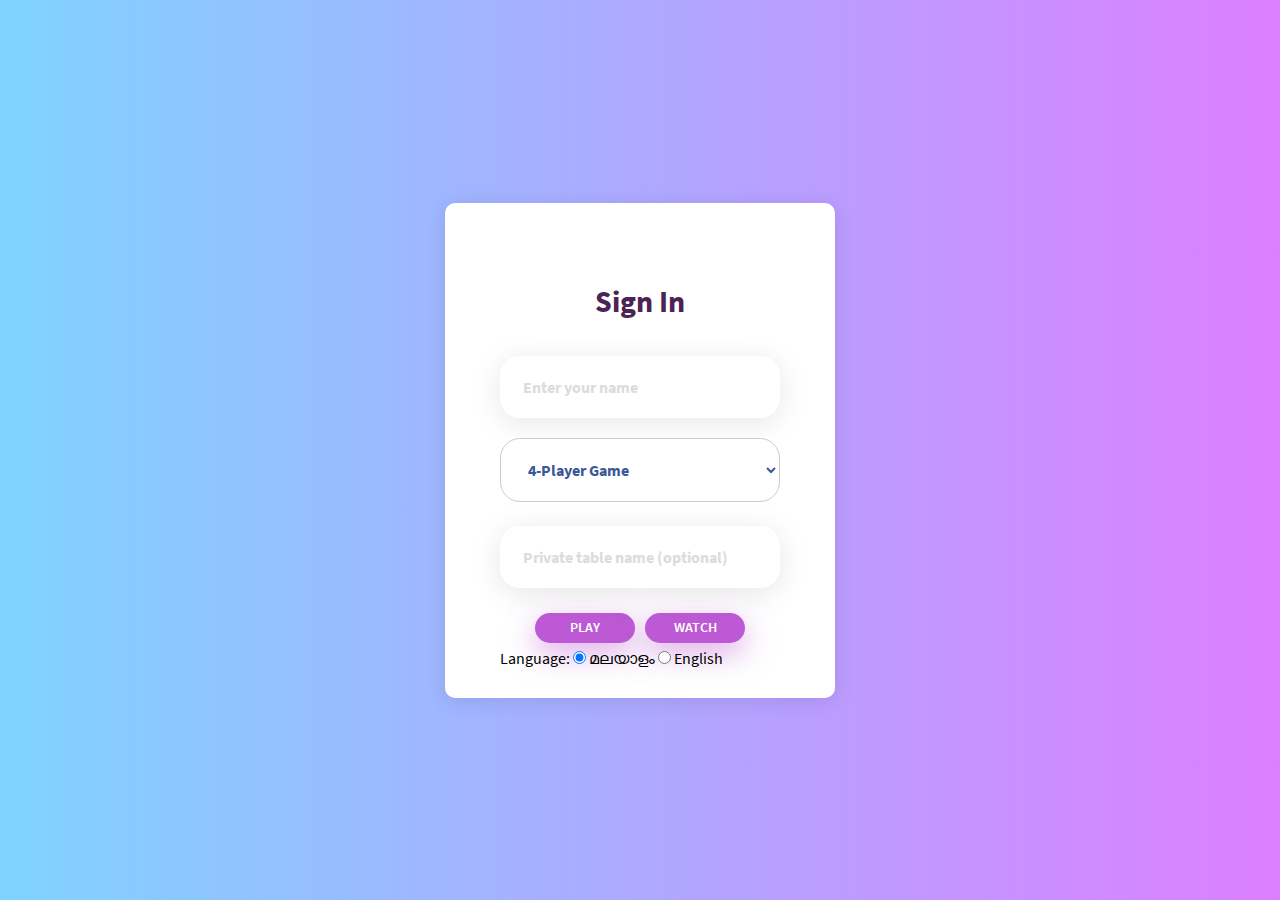
<file: Cards56Web/wwwroot/index.html>
<!DOCTYPE html>
<html lang="en">

<head>
	<title>56Cards</title>
	<meta charset="UTF-8">
	<meta http-equiv="Cache-Control" content="no-cache, no-store, must-revalidate">
	<meta http-equiv="Pragma" content="no-cache">
	<meta http-equiv="Expires" content="0">
	<meta name="viewport" content="width=device-width, initial-scale=1">
	<link rel="stylesheet" type="text/css" href="css/login_util.css">
	<link rel="stylesheet" type="text/css" href="css/login_main.css">
	<link rel="shortcut icon" href="favicon.ico" type="image/x-icon">
	<link rel="icon" href="favicon.ico" type="image/x-icon">
	<script src="lib/jquery-1.7.min.js"></script>
</head>

<body>
	<div class="container-login100">
		<div class="wrap-login100 p-l-55 p-r-55 p-t-80 p-b-30">
			<form class="login100-form validate-form" id="loginform" action="table.html">
				<span class="login100-form-title p-b-37">
					Sign In
				</span>

				<div class="wrap-input100 validate-input m-b-20" data-validate="Enter username">
					<input class="input100" type="text" id="username" name="username" placeholder="Enter your name">
					<span class="focus-input100"></span>
				</div>
				<!--
				<div class="wrap-input100 validate-input m-b-25" data-validate = "Enter password">
					<input class="input100" type="password" name="pass" placeholder="password">
					<span class="focus-input100"></span>
				</div>
			   -->
				<div class="selectWrapper m-b-20">
					<select class="selectBox" name="tabletype" id="tabletype">
						<option value="0">4-Player Game</option>
						<option value="1">6-Player Game</option>
						<option value="2">8-Player Game</option>
						<!--<option  value="2">56 - 6 Players - Open Trump</option>-->
					</select>
				</div>

				<div class="wrap-input100 validate-input m-b-20" data-validate="Private table">
					<input class="input100" type="text" name="tablename" id="tablename"
						placeholder="Private table name (optional)">
					<span class="focus-input100"></span>
				</div>
				<div class="container-login100-form-btn">
					<button id="loginbtn" class="login100-form-btn">
						Play
					</button>
					<button id="watchbtn" class="login100-form-btn">
						Watch
					</button>
				</div>
				<div>
					<span>Language:</span>
					<input type="radio" id="mal" name="lang" value="ml" checked>
					<label for="mal">മലയാളം</label>

					<input type="radio" id="eng" name="lang" value="en">
					<label for="eng">English</label>
				</div>
				<input type="hidden" id="watch" name="watch" value="false">
				<!--
				<div class="text-center">
					<a href="#" class="txt2 hov1">
						Sign Up
					</a>
				</div>
				-->
			</form>


		</div>
	</div>
	<script>
		$(document).ready(function ()
		{
			var tableType = getParamValue("tabletype");
			var tableName = getParamValue("tablename");
			if (tableType)
			{
				var s = "#tabletype option[value='" + tableType + "']";
				$(s).attr("selected", "selected");
				$("#tabletype").prop('disabled', true);
			}
			if (tableName)
			{
				$("#tablename").val(tableName);
			}
			$("#loginbtn").click(function(event){
				prepare(false,event);
			});
			$("#watchbtn").click(function(event){
				prepare(true,event);
			});
			/*
			$("#loginform").submit(function (e)
			{
				if ($("#username").val().length > 0)
				{
					$("#tabletype").prop('disabled', false);
					$("#tablename").prop('disabled', false);
				} else
				{
					alert("Please specify a user name");
					event.preventDefault();
				}
			});
			*/
		});

		function prepare(watch,event){
			if ($("#username").val().length > 0){
					$("#tabletype").prop('disabled', false);
					$("#tablename").prop('disabled', false);
					
					if(watch){
						$("#watch").val('true');
					}
					else {
						$("#watch").val('false');
					}
			} 
			else {
				alert("Please specify a user name");
				event.preventDefault();
			}
		}
		function getParamValue(param)
		{
			var urlParams = new URLSearchParams(window.location.search);
			return urlParams.get(param);
		}
	</script>
</body>

</html>
</file>
<file: Cards56Web/wwwroot/css/login_util.css>
/*[ FONT SIZE ]
///////////////////////////////////////////////////////////
*/
.fs-1 {font-size: 1px;}
.fs-2 {font-size: 2px;}
.fs-3 {font-size: 3px;}
.fs-4 {font-size: 4px;}
.fs-5 {font-size: 5px;}
.fs-6 {font-size: 6px;}
.fs-7 {font-size: 7px;}
.fs-8 {font-size: 8px;}
.fs-9 {font-size: 9px;}
.fs-10 {font-size: 10px;}
.fs-11 {font-size: 11px;}
.fs-12 {font-size: 12px;}
.fs-13 {font-size: 13px;}
.fs-14 {font-size: 14px;}
.fs-15 {font-size: 15px;}
.fs-16 {font-size: 16px;}
.fs-17 {font-size: 17px;}
.fs-18 {font-size: 18px;}
.fs-19 {font-size: 19px;}
.fs-20 {font-size: 20px;}
.fs-21 {font-size: 21px;}
.fs-22 {font-size: 22px;}
.fs-23 {font-size: 23px;}
.fs-24 {font-size: 24px;}
.fs-25 {font-size: 25px;}
.fs-26 {font-size: 26px;}
.fs-27 {font-size: 27px;}
.fs-28 {font-size: 28px;}
.fs-29 {font-size: 29px;}
.fs-30 {font-size: 30px;}
.fs-31 {font-size: 31px;}
.fs-32 {font-size: 32px;}
.fs-33 {font-size: 33px;}
.fs-34 {font-size: 34px;}
.fs-35 {font-size: 35px;}
.fs-36 {font-size: 36px;}
.fs-37 {font-size: 37px;}
.fs-38 {font-size: 38px;}
.fs-39 {font-size: 39px;}
.fs-40 {font-size: 40px;}
.fs-41 {font-size: 41px;}
.fs-42 {font-size: 42px;}
.fs-43 {font-size: 43px;}
.fs-44 {font-size: 44px;}
.fs-45 {font-size: 45px;}
.fs-46 {font-size: 46px;}
.fs-47 {font-size: 47px;}
.fs-48 {font-size: 48px;}
.fs-49 {font-size: 49px;}
.fs-50 {font-size: 50px;}
.fs-51 {font-size: 51px;}
.fs-52 {font-size: 52px;}
.fs-53 {font-size: 53px;}
.fs-54 {font-size: 54px;}
.fs-55 {font-size: 55px;}
.fs-56 {font-size: 56px;}
.fs-57 {font-size: 57px;}
.fs-58 {font-size: 58px;}
.fs-59 {font-size: 59px;}
.fs-60 {font-size: 60px;}
.fs-61 {font-size: 61px;}
.fs-62 {font-size: 62px;}
.fs-63 {font-size: 63px;}
.fs-64 {font-size: 64px;}
.fs-65 {font-size: 65px;}
.fs-66 {font-size: 66px;}
.fs-67 {font-size: 67px;}
.fs-68 {font-size: 68px;}
.fs-69 {font-size: 69px;}
.fs-70 {font-size: 70px;}
.fs-71 {font-size: 71px;}
.fs-72 {font-size: 72px;}
.fs-73 {font-size: 73px;}
.fs-74 {font-size: 74px;}
.fs-75 {font-size: 75px;}
.fs-76 {font-size: 76px;}
.fs-77 {font-size: 77px;}
.fs-78 {font-size: 78px;}
.fs-79 {font-size: 79px;}
.fs-80 {font-size: 80px;}
.fs-81 {font-size: 81px;}
.fs-82 {font-size: 82px;}
.fs-83 {font-size: 83px;}
.fs-84 {font-size: 84px;}
.fs-85 {font-size: 85px;}
.fs-86 {font-size: 86px;}
.fs-87 {font-size: 87px;}
.fs-88 {font-size: 88px;}
.fs-89 {font-size: 89px;}
.fs-90 {font-size: 90px;}
.fs-91 {font-size: 91px;}
.fs-92 {font-size: 92px;}
.fs-93 {font-size: 93px;}
.fs-94 {font-size: 94px;}
.fs-95 {font-size: 95px;}
.fs-96 {font-size: 96px;}
.fs-97 {font-size: 97px;}
.fs-98 {font-size: 98px;}
.fs-99 {font-size: 99px;}
.fs-100 {font-size: 100px;}
.fs-101 {font-size: 101px;}
.fs-102 {font-size: 102px;}
.fs-103 {font-size: 103px;}
.fs-104 {font-size: 104px;}
.fs-105 {font-size: 105px;}
.fs-106 {font-size: 106px;}
.fs-107 {font-size: 107px;}
.fs-108 {font-size: 108px;}
.fs-109 {font-size: 109px;}
.fs-110 {font-size: 110px;}
.fs-111 {font-size: 111px;}
.fs-112 {font-size: 112px;}
.fs-113 {font-size: 113px;}
.fs-114 {font-size: 114px;}
.fs-115 {font-size: 115px;}
.fs-116 {font-size: 116px;}
.fs-117 {font-size: 117px;}
.fs-118 {font-size: 118px;}
.fs-119 {font-size: 119px;}
.fs-120 {font-size: 120px;}
.fs-121 {font-size: 121px;}
.fs-122 {font-size: 122px;}
.fs-123 {font-size: 123px;}
.fs-124 {font-size: 124px;}
.fs-125 {font-size: 125px;}
.fs-126 {font-size: 126px;}
.fs-127 {font-size: 127px;}
.fs-128 {font-size: 128px;}
.fs-129 {font-size: 129px;}
.fs-130 {font-size: 130px;}
.fs-131 {font-size: 131px;}
.fs-132 {font-size: 132px;}
.fs-133 {font-size: 133px;}
.fs-134 {font-size: 134px;}
.fs-135 {font-size: 135px;}
.fs-136 {font-size: 136px;}
.fs-137 {font-size: 137px;}
.fs-138 {font-size: 138px;}
.fs-139 {font-size: 139px;}
.fs-140 {font-size: 140px;}
.fs-141 {font-size: 141px;}
.fs-142 {font-size: 142px;}
.fs-143 {font-size: 143px;}
.fs-144 {font-size: 144px;}
.fs-145 {font-size: 145px;}
.fs-146 {font-size: 146px;}
.fs-147 {font-size: 147px;}
.fs-148 {font-size: 148px;}
.fs-149 {font-size: 149px;}
.fs-150 {font-size: 150px;}
.fs-151 {font-size: 151px;}
.fs-152 {font-size: 152px;}
.fs-153 {font-size: 153px;}
.fs-154 {font-size: 154px;}
.fs-155 {font-size: 155px;}
.fs-156 {font-size: 156px;}
.fs-157 {font-size: 157px;}
.fs-158 {font-size: 158px;}
.fs-159 {font-size: 159px;}
.fs-160 {font-size: 160px;}
.fs-161 {font-size: 161px;}
.fs-162 {font-size: 162px;}
.fs-163 {font-size: 163px;}
.fs-164 {font-size: 164px;}
.fs-165 {font-size: 165px;}
.fs-166 {font-size: 166px;}
.fs-167 {font-size: 167px;}
.fs-168 {font-size: 168px;}
.fs-169 {font-size: 169px;}
.fs-170 {font-size: 170px;}
.fs-171 {font-size: 171px;}
.fs-172 {font-size: 172px;}
.fs-173 {font-size: 173px;}
.fs-174 {font-size: 174px;}
.fs-175 {font-size: 175px;}
.fs-176 {font-size: 176px;}
.fs-177 {font-size: 177px;}
.fs-178 {font-size: 178px;}
.fs-179 {font-size: 179px;}
.fs-180 {font-size: 180px;}
.fs-181 {font-size: 181px;}
.fs-182 {font-size: 182px;}
.fs-183 {font-size: 183px;}
.fs-184 {font-size: 184px;}
.fs-185 {font-size: 185px;}
.fs-186 {font-size: 186px;}
.fs-187 {font-size: 187px;}
.fs-188 {font-size: 188px;}
.fs-189 {font-size: 189px;}
.fs-190 {font-size: 190px;}
.fs-191 {font-size: 191px;}
.fs-192 {font-size: 192px;}
.fs-193 {font-size: 193px;}
.fs-194 {font-size: 194px;}
.fs-195 {font-size: 195px;}
.fs-196 {font-size: 196px;}
.fs-197 {font-size: 197px;}
.fs-198 {font-size: 198px;}
.fs-199 {font-size: 199px;}
.fs-200 {font-size: 200px;}

/*[ PADDING ]
///////////////////////////////////////////////////////////
*/
.p-t-0 {padding-top: 0px;}
.p-t-1 {padding-top: 1px;}
.p-t-2 {padding-top: 2px;}
.p-t-3 {padding-top: 3px;}
.p-t-4 {padding-top: 4px;}
.p-t-5 {padding-top: 5px;}
.p-t-6 {padding-top: 6px;}
.p-t-7 {padding-top: 7px;}
.p-t-8 {padding-top: 8px;}
.p-t-9 {padding-top: 9px;}
.p-t-10 {padding-top: 10px;}
.p-t-11 {padding-top: 11px;}
.p-t-12 {padding-top: 12px;}
.p-t-13 {padding-top: 13px;}
.p-t-14 {padding-top: 14px;}
.p-t-15 {padding-top: 15px;}
.p-t-16 {padding-top: 16px;}
.p-t-17 {padding-top: 17px;}
.p-t-18 {padding-top: 18px;}
.p-t-19 {padding-top: 19px;}
.p-t-20 {padding-top: 20px;}
.p-t-21 {padding-top: 21px;}
.p-t-22 {padding-top: 22px;}
.p-t-23 {padding-top: 23px;}
.p-t-24 {padding-top: 24px;}
.p-t-25 {padding-top: 25px;}
.p-t-26 {padding-top: 26px;}
.p-t-27 {padding-top: 27px;}
.p-t-28 {padding-top: 28px;}
.p-t-29 {padding-top: 29px;}
.p-t-30 {padding-top: 30px;}
.p-t-31 {padding-top: 31px;}
.p-t-32 {padding-top: 32px;}
.p-t-33 {padding-top: 33px;}
.p-t-34 {padding-top: 34px;}
.p-t-35 {padding-top: 35px;}
.p-t-36 {padding-top: 36px;}
.p-t-37 {padding-top: 37px;}
.p-t-38 {padding-top: 38px;}
.p-t-39 {padding-top: 39px;}
.p-t-40 {padding-top: 40px;}
.p-t-41 {padding-top: 41px;}
.p-t-42 {padding-top: 42px;}
.p-t-43 {padding-top: 43px;}
.p-t-44 {padding-top: 44px;}
.p-t-45 {padding-top: 45px;}
.p-t-46 {padding-top: 46px;}
.p-t-47 {padding-top: 47px;}
.p-t-48 {padding-top: 48px;}
.p-t-49 {padding-top: 49px;}
.p-t-50 {padding-top: 50px;}
.p-t-51 {padding-top: 51px;}
.p-t-52 {padding-top: 52px;}
.p-t-53 {padding-top: 53px;}
.p-t-54 {padding-top: 54px;}
.p-t-55 {padding-top: 55px;}
.p-t-56 {padding-top: 56px;}
.p-t-57 {padding-top: 57px;}
.p-t-58 {padding-top: 58px;}
.p-t-59 {padding-top: 59px;}
.p-t-60 {padding-top: 60px;}
.p-t-61 {padding-top: 61px;}
.p-t-62 {padding-top: 62px;}
.p-t-63 {padding-top: 63px;}
.p-t-64 {padding-top: 64px;}
.p-t-65 {padding-top: 65px;}
.p-t-66 {padding-top: 66px;}
.p-t-67 {padding-top: 67px;}
.p-t-68 {padding-top: 68px;}
.p-t-69 {padding-top: 69px;}
.p-t-70 {padding-top: 70px;}
.p-t-71 {padding-top: 71px;}
.p-t-72 {padding-top: 72px;}
.p-t-73 {padding-top: 73px;}
.p-t-74 {padding-top: 74px;}
.p-t-75 {padding-top: 75px;}
.p-t-76 {padding-top: 76px;}
.p-t-77 {padding-top: 77px;}
.p-t-78 {padding-top: 78px;}
.p-t-79 {padding-top: 79px;}
.p-t-80 {padding-top: 80px;}
.p-t-81 {padding-top: 81px;}
.p-t-82 {padding-top: 82px;}
.p-t-83 {padding-top: 83px;}
.p-t-84 {padding-top: 84px;}
.p-t-85 {padding-top: 85px;}
.p-t-86 {padding-top: 86px;}
.p-t-87 {padding-top: 87px;}
.p-t-88 {padding-top: 88px;}
.p-t-89 {padding-top: 89px;}
.p-t-90 {padding-top: 90px;}
.p-t-91 {padding-top: 91px;}
.p-t-92 {padding-top: 92px;}
.p-t-93 {padding-top: 93px;}
.p-t-94 {padding-top: 94px;}
.p-t-95 {padding-top: 95px;}
.p-t-96 {padding-top: 96px;}
.p-t-97 {padding-top: 97px;}
.p-t-98 {padding-top: 98px;}
.p-t-99 {padding-top: 99px;}
.p-t-100 {padding-top: 100px;}
.p-t-101 {padding-top: 101px;}
.p-t-102 {padding-top: 102px;}
.p-t-103 {padding-top: 103px;}
.p-t-104 {padding-top: 104px;}
.p-t-105 {padding-top: 105px;}
.p-t-106 {padding-top: 106px;}
.p-t-107 {padding-top: 107px;}
.p-t-108 {padding-top: 108px;}
.p-t-109 {padding-top: 109px;}
.p-t-110 {padding-top: 110px;}
.p-t-111 {padding-top: 111px;}
.p-t-112 {padding-top: 112px;}
.p-t-113 {padding-top: 113px;}
.p-t-114 {padding-top: 114px;}
.p-t-115 {padding-top: 115px;}
.p-t-116 {padding-top: 116px;}
.p-t-117 {padding-top: 117px;}
.p-t-118 {padding-top: 118px;}
.p-t-119 {padding-top: 119px;}
.p-t-120 {padding-top: 120px;}
.p-t-121 {padding-top: 121px;}
.p-t-122 {padding-top: 122px;}
.p-t-123 {padding-top: 123px;}
.p-t-124 {padding-top: 124px;}
.p-t-125 {padding-top: 125px;}
.p-t-126 {padding-top: 126px;}
.p-t-127 {padding-top: 127px;}
.p-t-128 {padding-top: 128px;}
.p-t-129 {padding-top: 129px;}
.p-t-130 {padding-top: 130px;}
.p-t-131 {padding-top: 131px;}
.p-t-132 {padding-top: 132px;}
.p-t-133 {padding-top: 133px;}
.p-t-134 {padding-top: 134px;}
.p-t-135 {padding-top: 135px;}
.p-t-136 {padding-top: 136px;}
.p-t-137 {padding-top: 137px;}
.p-t-138 {padding-top: 138px;}
.p-t-139 {padding-top: 139px;}
.p-t-140 {padding-top: 140px;}
.p-t-141 {padding-top: 141px;}
.p-t-142 {padding-top: 142px;}
.p-t-143 {padding-top: 143px;}
.p-t-144 {padding-top: 144px;}
.p-t-145 {padding-top: 145px;}
.p-t-146 {padding-top: 146px;}
.p-t-147 {padding-top: 147px;}
.p-t-148 {padding-top: 148px;}
.p-t-149 {padding-top: 149px;}
.p-t-150 {padding-top: 150px;}
.p-t-151 {padding-top: 151px;}
.p-t-152 {padding-top: 152px;}
.p-t-153 {padding-top: 153px;}
.p-t-154 {padding-top: 154px;}
.p-t-155 {padding-top: 155px;}
.p-t-156 {padding-top: 156px;}
.p-t-157 {padding-top: 157px;}
.p-t-158 {padding-top: 158px;}
.p-t-159 {padding-top: 159px;}
.p-t-160 {padding-top: 160px;}
.p-t-161 {padding-top: 161px;}
.p-t-162 {padding-top: 162px;}
.p-t-163 {padding-top: 163px;}
.p-t-164 {padding-top: 164px;}
.p-t-165 {padding-top: 165px;}
.p-t-166 {padding-top: 166px;}
.p-t-167 {padding-top: 167px;}
.p-t-168 {padding-top: 168px;}
.p-t-169 {padding-top: 169px;}
.p-t-170 {padding-top: 170px;}
.p-t-171 {padding-top: 171px;}
.p-t-172 {padding-top: 172px;}
.p-t-173 {padding-top: 173px;}
.p-t-174 {padding-top: 174px;}
.p-t-175 {padding-top: 175px;}
.p-t-176 {padding-top: 176px;}
.p-t-177 {padding-top: 177px;}
.p-t-178 {padding-top: 178px;}
.p-t-179 {padding-top: 179px;}
.p-t-180 {padding-top: 180px;}
.p-t-181 {padding-top: 181px;}
.p-t-182 {padding-top: 182px;}
.p-t-183 {padding-top: 183px;}
.p-t-184 {padding-top: 184px;}
.p-t-185 {padding-top: 185px;}
.p-t-186 {padding-top: 186px;}
.p-t-187 {padding-top: 187px;}
.p-t-188 {padding-top: 188px;}
.p-t-189 {padding-top: 189px;}
.p-t-190 {padding-top: 190px;}
.p-t-191 {padding-top: 191px;}
.p-t-192 {padding-top: 192px;}
.p-t-193 {padding-top: 193px;}
.p-t-194 {padding-top: 194px;}
.p-t-195 {padding-top: 195px;}
.p-t-196 {padding-top: 196px;}
.p-t-197 {padding-top: 197px;}
.p-t-198 {padding-top: 198px;}
.p-t-199 {padding-top: 199px;}
.p-t-200 {padding-top: 200px;}
.p-t-201 {padding-top: 201px;}
.p-t-202 {padding-top: 202px;}
.p-t-203 {padding-top: 203px;}
.p-t-204 {padding-top: 204px;}
.p-t-205 {padding-top: 205px;}
.p-t-206 {padding-top: 206px;}
.p-t-207 {padding-top: 207px;}
.p-t-208 {padding-top: 208px;}
.p-t-209 {padding-top: 209px;}
.p-t-210 {padding-top: 210px;}
.p-t-211 {padding-top: 211px;}
.p-t-212 {padding-top: 212px;}
.p-t-213 {padding-top: 213px;}
.p-t-214 {padding-top: 214px;}
.p-t-215 {padding-top: 215px;}
.p-t-216 {padding-top: 216px;}
.p-t-217 {padding-top: 217px;}
.p-t-218 {padding-top: 218px;}
.p-t-219 {padding-top: 219px;}
.p-t-220 {padding-top: 220px;}
.p-t-221 {padding-top: 221px;}
.p-t-222 {padding-top: 222px;}
.p-t-223 {padding-top: 223px;}
.p-t-224 {padding-top: 224px;}
.p-t-225 {padding-top: 225px;}
.p-t-226 {padding-top: 226px;}
.p-t-227 {padding-top: 227px;}
.p-t-228 {padding-top: 228px;}
.p-t-229 {padding-top: 229px;}
.p-t-230 {padding-top: 230px;}
.p-t-231 {padding-top: 231px;}
.p-t-232 {padding-top: 232px;}
.p-t-233 {padding-top: 233px;}
.p-t-234 {padding-top: 234px;}
.p-t-235 {padding-top: 235px;}
.p-t-236 {padding-top: 236px;}
.p-t-237 {padding-top: 237px;}
.p-t-238 {padding-top: 238px;}
.p-t-239 {padding-top: 239px;}
.p-t-240 {padding-top: 240px;}
.p-t-241 {padding-top: 241px;}
.p-t-242 {padding-top: 242px;}
.p-t-243 {padding-top: 243px;}
.p-t-244 {padding-top: 244px;}
.p-t-245 {padding-top: 245px;}
.p-t-246 {padding-top: 246px;}
.p-t-247 {padding-top: 247px;}
.p-t-248 {padding-top: 248px;}
.p-t-249 {padding-top: 249px;}
.p-t-250 {padding-top: 250px;}
.p-b-0 {padding-bottom: 0px;}
.p-b-1 {padding-bottom: 1px;}
.p-b-2 {padding-bottom: 2px;}
.p-b-3 {padding-bottom: 3px;}
.p-b-4 {padding-bottom: 4px;}
.p-b-5 {padding-bottom: 5px;}
.p-b-6 {padding-bottom: 6px;}
.p-b-7 {padding-bottom: 7px;}
.p-b-8 {padding-bottom: 8px;}
.p-b-9 {padding-bottom: 9px;}
.p-b-10 {padding-bottom: 10px;}
.p-b-11 {padding-bottom: 11px;}
.p-b-12 {padding-bottom: 12px;}
.p-b-13 {padding-bottom: 13px;}
.p-b-14 {padding-bottom: 14px;}
.p-b-15 {padding-bottom: 15px;}
.p-b-16 {padding-bottom: 16px;}
.p-b-17 {padding-bottom: 17px;}
.p-b-18 {padding-bottom: 18px;}
.p-b-19 {padding-bottom: 19px;}
.p-b-20 {padding-bottom: 20px;}
.p-b-21 {padding-bottom: 21px;}
.p-b-22 {padding-bottom: 22px;}
.p-b-23 {padding-bottom: 23px;}
.p-b-24 {padding-bottom: 24px;}
.p-b-25 {padding-bottom: 25px;}
.p-b-26 {padding-bottom: 26px;}
.p-b-27 {padding-bottom: 27px;}
.p-b-28 {padding-bottom: 28px;}
.p-b-29 {padding-bottom: 29px;}
.p-b-30 {padding-bottom: 30px;}
.p-b-31 {padding-bottom: 31px;}
.p-b-32 {padding-bottom: 32px;}
.p-b-33 {padding-bottom: 33px;}
.p-b-34 {padding-bottom: 34px;}
.p-b-35 {padding-bottom: 35px;}
.p-b-36 {padding-bottom: 36px;}
.p-b-37 {padding-bottom: 37px;}
.p-b-38 {padding-bottom: 38px;}
.p-b-39 {padding-bottom: 39px;}
.p-b-40 {padding-bottom: 40px;}
.p-b-41 {padding-bottom: 41px;}
.p-b-42 {padding-bottom: 42px;}
.p-b-43 {padding-bottom: 43px;}
.p-b-44 {padding-bottom: 44px;}
.p-b-45 {padding-bottom: 45px;}
.p-b-46 {padding-bottom: 46px;}
.p-b-47 {padding-bottom: 47px;}
.p-b-48 {padding-bottom: 48px;}
.p-b-49 {padding-bottom: 49px;}
.p-b-50 {padding-bottom: 50px;}
.p-b-51 {padding-bottom: 51px;}
.p-b-52 {padding-bottom: 52px;}
.p-b-53 {padding-bottom: 53px;}
.p-b-54 {padding-bottom: 54px;}
.p-b-55 {padding-bottom: 55px;}
.p-b-56 {padding-bottom: 56px;}
.p-b-57 {padding-bottom: 57px;}
.p-b-58 {padding-bottom: 58px;}
.p-b-59 {padding-bottom: 59px;}
.p-b-60 {padding-bottom: 60px;}
.p-b-61 {padding-bottom: 61px;}
.p-b-62 {padding-bottom: 62px;}
.p-b-63 {padding-bottom: 63px;}
.p-b-64 {padding-bottom: 64px;}
.p-b-65 {padding-bottom: 65px;}
.p-b-66 {padding-bottom: 66px;}
.p-b-67 {padding-bottom: 67px;}
.p-b-68 {padding-bottom: 68px;}
.p-b-69 {padding-bottom: 69px;}
.p-b-70 {padding-bottom: 70px;}
.p-b-71 {padding-bottom: 71px;}
.p-b-72 {padding-bottom: 72px;}
.p-b-73 {padding-bottom: 73px;}
.p-b-74 {padding-bottom: 74px;}
.p-b-75 {padding-bottom: 75px;}
.p-b-76 {padding-bottom: 76px;}
.p-b-77 {padding-bottom: 77px;}
.p-b-78 {padding-bottom: 78px;}
.p-b-79 {padding-bottom: 79px;}
.p-b-80 {padding-bottom: 80px;}
.p-b-81 {padding-bottom: 81px;}
.p-b-82 {padding-bottom: 82px;}
.p-b-83 {padding-bottom: 83px;}
.p-b-84 {padding-bottom: 84px;}
.p-b-85 {padding-bottom: 85px;}
.p-b-86 {padding-bottom: 86px;}
.p-b-87 {padding-bottom: 87px;}
.p-b-88 {padding-bottom: 88px;}
.p-b-89 {padding-bottom: 89px;}
.p-b-90 {padding-bottom: 90px;}
.p-b-91 {padding-bottom: 91px;}
.p-b-92 {padding-bottom: 92px;}
.p-b-93 {padding-bottom: 93px;}
.p-b-94 {padding-bottom: 94px;}
.p-b-95 {padding-bottom: 95px;}
.p-b-96 {padding-bottom: 96px;}
.p-b-97 {padding-bottom: 97px;}
.p-b-98 {padding-bottom: 98px;}
.p-b-99 {padding-bottom: 99px;}
.p-b-100 {padding-bottom: 100px;}
.p-b-101 {padding-bottom: 101px;}
.p-b-102 {padding-bottom: 102px;}
.p-b-103 {padding-bottom: 103px;}
.p-b-104 {padding-bottom: 104px;}
.p-b-105 {padding-bottom: 105px;}
.p-b-106 {padding-bottom: 106px;}
.p-b-107 {padding-bottom: 107px;}
.p-b-108 {padding-bottom: 108px;}
.p-b-109 {padding-bottom: 109px;}
.p-b-110 {padding-bottom: 110px;}
.p-b-111 {padding-bottom: 111px;}
.p-b-112 {padding-bottom: 112px;}
.p-b-113 {padding-bottom: 113px;}
.p-b-114 {padding-bottom: 114px;}
.p-b-115 {padding-bottom: 115px;}
.p-b-116 {padding-bottom: 116px;}
.p-b-117 {padding-bottom: 117px;}
.p-b-118 {padding-bottom: 118px;}
.p-b-119 {padding-bottom: 119px;}
.p-b-120 {padding-bottom: 120px;}
.p-b-121 {padding-bottom: 121px;}
.p-b-122 {padding-bottom: 122px;}
.p-b-123 {padding-bottom: 123px;}
.p-b-124 {padding-bottom: 124px;}
.p-b-125 {padding-bottom: 125px;}
.p-b-126 {padding-bottom: 126px;}
.p-b-127 {padding-bottom: 127px;}
.p-b-128 {padding-bottom: 128px;}
.p-b-129 {padding-bottom: 129px;}
.p-b-130 {padding-bottom: 130px;}
.p-b-131 {padding-bottom: 131px;}
.p-b-132 {padding-bottom: 132px;}
.p-b-133 {padding-bottom: 133px;}
.p-b-134 {padding-bottom: 134px;}
.p-b-135 {padding-bottom: 135px;}
.p-b-136 {padding-bottom: 136px;}
.p-b-137 {padding-bottom: 137px;}
.p-b-138 {padding-bottom: 138px;}
.p-b-139 {padding-bottom: 139px;}
.p-b-140 {padding-bottom: 140px;}
.p-b-141 {padding-bottom: 141px;}
.p-b-142 {padding-bottom: 142px;}
.p-b-143 {padding-bottom: 143px;}
.p-b-144 {padding-bottom: 144px;}
.p-b-145 {padding-bottom: 145px;}
.p-b-146 {padding-bottom: 146px;}
.p-b-147 {padding-bottom: 147px;}
.p-b-148 {padding-bottom: 148px;}
.p-b-149 {padding-bottom: 149px;}
.p-b-150 {padding-bottom: 150px;}
.p-b-151 {padding-bottom: 151px;}
.p-b-152 {padding-bottom: 152px;}
.p-b-153 {padding-bottom: 153px;}
.p-b-154 {padding-bottom: 154px;}
.p-b-155 {padding-bottom: 155px;}
.p-b-156 {padding-bottom: 156px;}
.p-b-157 {padding-bottom: 157px;}
.p-b-158 {padding-bottom: 158px;}
.p-b-159 {padding-bottom: 159px;}
.p-b-160 {padding-bottom: 160px;}
.p-b-161 {padding-bottom: 161px;}
.p-b-162 {padding-bottom: 162px;}
.p-b-163 {padding-bottom: 163px;}
.p-b-164 {padding-bottom: 164px;}
.p-b-165 {padding-bottom: 165px;}
.p-b-166 {padding-bottom: 166px;}
.p-b-167 {padding-bottom: 167px;}
.p-b-168 {padding-bottom: 168px;}
.p-b-169 {padding-bottom: 169px;}
.p-b-170 {padding-bottom: 170px;}
.p-b-171 {padding-bottom: 171px;}
.p-b-172 {padding-bottom: 172px;}
.p-b-173 {padding-bottom: 173px;}
.p-b-174 {padding-bottom: 174px;}
.p-b-175 {padding-bottom: 175px;}
.p-b-176 {padding-bottom: 176px;}
.p-b-177 {padding-bottom: 177px;}
.p-b-178 {padding-bottom: 178px;}
.p-b-179 {padding-bottom: 179px;}
.p-b-180 {padding-bottom: 180px;}
.p-b-181 {padding-bottom: 181px;}
.p-b-182 {padding-bottom: 182px;}
.p-b-183 {padding-bottom: 183px;}
.p-b-184 {padding-bottom: 184px;}
.p-b-185 {padding-bottom: 185px;}
.p-b-186 {padding-bottom: 186px;}
.p-b-187 {padding-bottom: 187px;}
.p-b-188 {padding-bottom: 188px;}
.p-b-189 {padding-bottom: 189px;}
.p-b-190 {padding-bottom: 190px;}
.p-b-191 {padding-bottom: 191px;}
.p-b-192 {padding-bottom: 192px;}
.p-b-193 {padding-bottom: 193px;}
.p-b-194 {padding-bottom: 194px;}
.p-b-195 {padding-bottom: 195px;}
.p-b-196 {padding-bottom: 196px;}
.p-b-197 {padding-bottom: 197px;}
.p-b-198 {padding-bottom: 198px;}
.p-b-199 {padding-bottom: 199px;}
.p-b-200 {padding-bottom: 200px;}
.p-b-201 {padding-bottom: 201px;}
.p-b-202 {padding-bottom: 202px;}
.p-b-203 {padding-bottom: 203px;}
.p-b-204 {padding-bottom: 204px;}
.p-b-205 {padding-bottom: 205px;}
.p-b-206 {padding-bottom: 206px;}
.p-b-207 {padding-bottom: 207px;}
.p-b-208 {padding-bottom: 208px;}
.p-b-209 {padding-bottom: 209px;}
.p-b-210 {padding-bottom: 210px;}
.p-b-211 {padding-bottom: 211px;}
.p-b-212 {padding-bottom: 212px;}
.p-b-213 {padding-bottom: 213px;}
.p-b-214 {padding-bottom: 214px;}
.p-b-215 {padding-bottom: 215px;}
.p-b-216 {padding-bottom: 216px;}
.p-b-217 {padding-bottom: 217px;}
.p-b-218 {padding-bottom: 218px;}
.p-b-219 {padding-bottom: 219px;}
.p-b-220 {padding-bottom: 220px;}
.p-b-221 {padding-bottom: 221px;}
.p-b-222 {padding-bottom: 222px;}
.p-b-223 {padding-bottom: 223px;}
.p-b-224 {padding-bottom: 224px;}
.p-b-225 {padding-bottom: 225px;}
.p-b-226 {padding-bottom: 226px;}
.p-b-227 {padding-bottom: 227px;}
.p-b-228 {padding-bottom: 228px;}
.p-b-229 {padding-bottom: 229px;}
.p-b-230 {padding-bottom: 230px;}
.p-b-231 {padding-bottom: 231px;}
.p-b-232 {padding-bottom: 232px;}
.p-b-233 {padding-bottom: 233px;}
.p-b-234 {padding-bottom: 234px;}
.p-b-235 {padding-bottom: 235px;}
.p-b-236 {padding-bottom: 236px;}
.p-b-237 {padding-bottom: 237px;}
.p-b-238 {padding-bottom: 238px;}
.p-b-239 {padding-bottom: 239px;}
.p-b-240 {padding-bottom: 240px;}
.p-b-241 {padding-bottom: 241px;}
.p-b-242 {padding-bottom: 242px;}
.p-b-243 {padding-bottom: 243px;}
.p-b-244 {padding-bottom: 244px;}
.p-b-245 {padding-bottom: 245px;}
.p-b-246 {padding-bottom: 246px;}
.p-b-247 {padding-bottom: 247px;}
.p-b-248 {padding-bottom: 248px;}
.p-b-249 {padding-bottom: 249px;}
.p-b-250 {padding-bottom: 250px;}
.p-l-0 {padding-left: 0px;}
.p-l-1 {padding-left: 1px;}
.p-l-2 {padding-left: 2px;}
.p-l-3 {padding-left: 3px;}
.p-l-4 {padding-left: 4px;}
.p-l-5 {padding-left: 5px;}
.p-l-6 {padding-left: 6px;}
.p-l-7 {padding-left: 7px;}
.p-l-8 {padding-left: 8px;}
.p-l-9 {padding-left: 9px;}
.p-l-10 {padding-left: 10px;}
.p-l-11 {padding-left: 11px;}
.p-l-12 {padding-left: 12px;}
.p-l-13 {padding-left: 13px;}
.p-l-14 {padding-left: 14px;}
.p-l-15 {padding-left: 15px;}
.p-l-16 {padding-left: 16px;}
.p-l-17 {padding-left: 17px;}
.p-l-18 {padding-left: 18px;}
.p-l-19 {padding-left: 19px;}
.p-l-20 {padding-left: 20px;}
.p-l-21 {padding-left: 21px;}
.p-l-22 {padding-left: 22px;}
.p-l-23 {padding-left: 23px;}
.p-l-24 {padding-left: 24px;}
.p-l-25 {padding-left: 25px;}
.p-l-26 {padding-left: 26px;}
.p-l-27 {padding-left: 27px;}
.p-l-28 {padding-left: 28px;}
.p-l-29 {padding-left: 29px;}
.p-l-30 {padding-left: 30px;}
.p-l-31 {padding-left: 31px;}
.p-l-32 {padding-left: 32px;}
.p-l-33 {padding-left: 33px;}
.p-l-34 {padding-left: 34px;}
.p-l-35 {padding-left: 35px;}
.p-l-36 {padding-left: 36px;}
.p-l-37 {padding-left: 37px;}
.p-l-38 {padding-left: 38px;}
.p-l-39 {padding-left: 39px;}
.p-l-40 {padding-left: 40px;}
.p-l-41 {padding-left: 41px;}
.p-l-42 {padding-left: 42px;}
.p-l-43 {padding-left: 43px;}
.p-l-44 {padding-left: 44px;}
.p-l-45 {padding-left: 45px;}
.p-l-46 {padding-left: 46px;}
.p-l-47 {padding-left: 47px;}
.p-l-48 {padding-left: 48px;}
.p-l-49 {padding-left: 49px;}
.p-l-50 {padding-left: 50px;}
.p-l-51 {padding-left: 51px;}
.p-l-52 {padding-left: 52px;}
.p-l-53 {padding-left: 53px;}
.p-l-54 {padding-left: 54px;}
.p-l-55 {padding-left: 55px;}
.p-l-56 {padding-left: 56px;}
.p-l-57 {padding-left: 57px;}
.p-l-58 {padding-left: 58px;}
.p-l-59 {padding-left: 59px;}
.p-l-60 {padding-left: 60px;}
.p-l-61 {padding-left: 61px;}
.p-l-62 {padding-left: 62px;}
.p-l-63 {padding-left: 63px;}
.p-l-64 {padding-left: 64px;}
.p-l-65 {padding-left: 65px;}
.p-l-66 {padding-left: 66px;}
.p-l-67 {padding-left: 67px;}
.p-l-68 {padding-left: 68px;}
.p-l-69 {padding-left: 69px;}
.p-l-70 {padding-left: 70px;}
.p-l-71 {padding-left: 71px;}
.p-l-72 {padding-left: 72px;}
.p-l-73 {padding-left: 73px;}
.p-l-74 {padding-left: 74px;}
.p-l-75 {padding-left: 75px;}
.p-l-76 {padding-left: 76px;}
.p-l-77 {padding-left: 77px;}
.p-l-78 {padding-left: 78px;}
.p-l-79 {padding-left: 79px;}
.p-l-80 {padding-left: 80px;}
.p-l-81 {padding-left: 81px;}
.p-l-82 {padding-left: 82px;}
.p-l-83 {padding-left: 83px;}
.p-l-84 {padding-left: 84px;}
.p-l-85 {padding-left: 85px;}
.p-l-86 {padding-left: 86px;}
.p-l-87 {padding-left: 87px;}
.p-l-88 {padding-left: 88px;}
.p-l-89 {padding-left: 89px;}
.p-l-90 {padding-left: 90px;}
.p-l-91 {padding-left: 91px;}
.p-l-92 {padding-left: 92px;}
.p-l-93 {padding-left: 93px;}
.p-l-94 {padding-left: 94px;}
.p-l-95 {padding-left: 95px;}
.p-l-96 {padding-left: 96px;}
.p-l-97 {padding-left: 97px;}
.p-l-98 {padding-left: 98px;}
.p-l-99 {padding-left: 99px;}
.p-l-100 {padding-left: 100px;}
.p-l-101 {padding-left: 101px;}
.p-l-102 {padding-left: 102px;}
.p-l-103 {padding-left: 103px;}
.p-l-104 {padding-left: 104px;}
.p-l-105 {padding-left: 105px;}
.p-l-106 {padding-left: 106px;}
.p-l-107 {padding-left: 107px;}
.p-l-108 {padding-left: 108px;}
.p-l-109 {padding-left: 109px;}
.p-l-110 {padding-left: 110px;}
.p-l-111 {padding-left: 111px;}
.p-l-112 {padding-left: 112px;}
.p-l-113 {padding-left: 113px;}
.p-l-114 {padding-left: 114px;}
.p-l-115 {padding-left: 115px;}
.p-l-116 {padding-left: 116px;}
.p-l-117 {padding-left: 117px;}
.p-l-118 {padding-left: 118px;}
.p-l-119 {padding-left: 119px;}
.p-l-120 {padding-left: 120px;}
.p-l-121 {padding-left: 121px;}
.p-l-122 {padding-left: 122px;}
.p-l-123 {padding-left: 123px;}
.p-l-124 {padding-left: 124px;}
.p-l-125 {padding-left: 125px;}
.p-l-126 {padding-left: 126px;}
.p-l-127 {padding-left: 127px;}
.p-l-128 {padding-left: 128px;}
.p-l-129 {padding-left: 129px;}
.p-l-130 {padding-left: 130px;}
.p-l-131 {padding-left: 131px;}
.p-l-132 {padding-left: 132px;}
.p-l-133 {padding-left: 133px;}
.p-l-134 {padding-left: 134px;}
.p-l-135 {padding-left: 135px;}
.p-l-136 {padding-left: 136px;}
.p-l-137 {padding-left: 137px;}
.p-l-138 {padding-left: 138px;}
.p-l-139 {padding-left: 139px;}
.p-l-140 {padding-left: 140px;}
.p-l-141 {padding-left: 141px;}
.p-l-142 {padding-left: 142px;}
.p-l-143 {padding-left: 143px;}
.p-l-144 {padding-left: 144px;}
.p-l-145 {padding-left: 145px;}
.p-l-146 {padding-left: 146px;}
.p-l-147 {padding-left: 147px;}
.p-l-148 {padding-left: 148px;}
.p-l-149 {padding-left: 149px;}
.p-l-150 {padding-left: 150px;}
.p-l-151 {padding-left: 151px;}
.p-l-152 {padding-left: 152px;}
.p-l-153 {padding-left: 153px;}
.p-l-154 {padding-left: 154px;}
.p-l-155 {padding-left: 155px;}
.p-l-156 {padding-left: 156px;}
.p-l-157 {padding-left: 157px;}
.p-l-158 {padding-left: 158px;}
.p-l-159 {padding-left: 159px;}
.p-l-160 {padding-left: 160px;}
.p-l-161 {padding-left: 161px;}
.p-l-162 {padding-left: 162px;}
.p-l-163 {padding-left: 163px;}
.p-l-164 {padding-left: 164px;}
.p-l-165 {padding-left: 165px;}
.p-l-166 {padding-left: 166px;}
.p-l-167 {padding-left: 167px;}
.p-l-168 {padding-left: 168px;}
.p-l-169 {padding-left: 169px;}
.p-l-170 {padding-left: 170px;}
.p-l-171 {padding-left: 171px;}
.p-l-172 {padding-left: 172px;}
.p-l-173 {padding-left: 173px;}
.p-l-174 {padding-left: 174px;}
.p-l-175 {padding-left: 175px;}
.p-l-176 {padding-left: 176px;}
.p-l-177 {padding-left: 177px;}
.p-l-178 {padding-left: 178px;}
.p-l-179 {padding-left: 179px;}
.p-l-180 {padding-left: 180px;}
.p-l-181 {padding-left: 181px;}
.p-l-182 {padding-left: 182px;}
.p-l-183 {padding-left: 183px;}
.p-l-184 {padding-left: 184px;}
.p-l-185 {padding-left: 185px;}
.p-l-186 {padding-left: 186px;}
.p-l-187 {padding-left: 187px;}
.p-l-188 {padding-left: 188px;}
.p-l-189 {padding-left: 189px;}
.p-l-190 {padding-left: 190px;}
.p-l-191 {padding-left: 191px;}
.p-l-192 {padding-left: 192px;}
.p-l-193 {padding-left: 193px;}
.p-l-194 {padding-left: 194px;}
.p-l-195 {padding-left: 195px;}
.p-l-196 {padding-left: 196px;}
.p-l-197 {padding-left: 197px;}
.p-l-198 {padding-left: 198px;}
.p-l-199 {padding-left: 199px;}
.p-l-200 {padding-left: 200px;}
.p-l-201 {padding-left: 201px;}
.p-l-202 {padding-left: 202px;}
.p-l-203 {padding-left: 203px;}
.p-l-204 {padding-left: 204px;}
.p-l-205 {padding-left: 205px;}
.p-l-206 {padding-left: 206px;}
.p-l-207 {padding-left: 207px;}
.p-l-208 {padding-left: 208px;}
.p-l-209 {padding-left: 209px;}
.p-l-210 {padding-left: 210px;}
.p-l-211 {padding-left: 211px;}
.p-l-212 {padding-left: 212px;}
.p-l-213 {padding-left: 213px;}
.p-l-214 {padding-left: 214px;}
.p-l-215 {padding-left: 215px;}
.p-l-216 {padding-left: 216px;}
.p-l-217 {padding-left: 217px;}
.p-l-218 {padding-left: 218px;}
.p-l-219 {padding-left: 219px;}
.p-l-220 {padding-left: 220px;}
.p-l-221 {padding-left: 221px;}
.p-l-222 {padding-left: 222px;}
.p-l-223 {padding-left: 223px;}
.p-l-224 {padding-left: 224px;}
.p-l-225 {padding-left: 225px;}
.p-l-226 {padding-left: 226px;}
.p-l-227 {padding-left: 227px;}
.p-l-228 {padding-left: 228px;}
.p-l-229 {padding-left: 229px;}
.p-l-230 {padding-left: 230px;}
.p-l-231 {padding-left: 231px;}
.p-l-232 {padding-left: 232px;}
.p-l-233 {padding-left: 233px;}
.p-l-234 {padding-left: 234px;}
.p-l-235 {padding-left: 235px;}
.p-l-236 {padding-left: 236px;}
.p-l-237 {padding-left: 237px;}
.p-l-238 {padding-left: 238px;}
.p-l-239 {padding-left: 239px;}
.p-l-240 {padding-left: 240px;}
.p-l-241 {padding-left: 241px;}
.p-l-242 {padding-left: 242px;}
.p-l-243 {padding-left: 243px;}
.p-l-244 {padding-left: 244px;}
.p-l-245 {padding-left: 245px;}
.p-l-246 {padding-left: 246px;}
.p-l-247 {padding-left: 247px;}
.p-l-248 {padding-left: 248px;}
.p-l-249 {padding-left: 249px;}
.p-l-250 {padding-left: 250px;}
.p-r-0 {padding-right: 0px;}
.p-r-1 {padding-right: 1px;}
.p-r-2 {padding-right: 2px;}
.p-r-3 {padding-right: 3px;}
.p-r-4 {padding-right: 4px;}
.p-r-5 {padding-right: 5px;}
.p-r-6 {padding-right: 6px;}
.p-r-7 {padding-right: 7px;}
.p-r-8 {padding-right: 8px;}
.p-r-9 {padding-right: 9px;}
.p-r-10 {padding-right: 10px;}
.p-r-11 {padding-right: 11px;}
.p-r-12 {padding-right: 12px;}
.p-r-13 {padding-right: 13px;}
.p-r-14 {padding-right: 14px;}
.p-r-15 {padding-right: 15px;}
.p-r-16 {padding-right: 16px;}
.p-r-17 {padding-right: 17px;}
.p-r-18 {padding-right: 18px;}
.p-r-19 {padding-right: 19px;}
.p-r-20 {padding-right: 20px;}
.p-r-21 {padding-right: 21px;}
.p-r-22 {padding-right: 22px;}
.p-r-23 {padding-right: 23px;}
.p-r-24 {padding-right: 24px;}
.p-r-25 {padding-right: 25px;}
.p-r-26 {padding-right: 26px;}
.p-r-27 {padding-right: 27px;}
.p-r-28 {padding-right: 28px;}
.p-r-29 {padding-right: 29px;}
.p-r-30 {padding-right: 30px;}
.p-r-31 {padding-right: 31px;}
.p-r-32 {padding-right: 32px;}
.p-r-33 {padding-right: 33px;}
.p-r-34 {padding-right: 34px;}
.p-r-35 {padding-right: 35px;}
.p-r-36 {padding-right: 36px;}
.p-r-37 {padding-right: 37px;}
.p-r-38 {padding-right: 38px;}
.p-r-39 {padding-right: 39px;}
.p-r-40 {padding-right: 40px;}
.p-r-41 {padding-right: 41px;}
.p-r-42 {padding-right: 42px;}
.p-r-43 {padding-right: 43px;}
.p-r-44 {padding-right: 44px;}
.p-r-45 {padding-right: 45px;}
.p-r-46 {padding-right: 46px;}
.p-r-47 {padding-right: 47px;}
.p-r-48 {padding-right: 48px;}
.p-r-49 {padding-right: 49px;}
.p-r-50 {padding-right: 50px;}
.p-r-51 {padding-right: 51px;}
.p-r-52 {padding-right: 52px;}
.p-r-53 {padding-right: 53px;}
.p-r-54 {padding-right: 54px;}
.p-r-55 {padding-right: 55px;}
.p-r-56 {padding-right: 56px;}
.p-r-57 {padding-right: 57px;}
.p-r-58 {padding-right: 58px;}
.p-r-59 {padding-right: 59px;}
.p-r-60 {padding-right: 60px;}
.p-r-61 {padding-right: 61px;}
.p-r-62 {padding-right: 62px;}
.p-r-63 {padding-right: 63px;}
.p-r-64 {padding-right: 64px;}
.p-r-65 {padding-right: 65px;}
.p-r-66 {padding-right: 66px;}
.p-r-67 {padding-right: 67px;}
.p-r-68 {padding-right: 68px;}
.p-r-69 {padding-right: 69px;}
.p-r-70 {padding-right: 70px;}
.p-r-71 {padding-right: 71px;}
.p-r-72 {padding-right: 72px;}
.p-r-73 {padding-right: 73px;}
.p-r-74 {padding-right: 74px;}
.p-r-75 {padding-right: 75px;}
.p-r-76 {padding-right: 76px;}
.p-r-77 {padding-right: 77px;}
.p-r-78 {padding-right: 78px;}
.p-r-79 {padding-right: 79px;}
.p-r-80 {padding-right: 80px;}
.p-r-81 {padding-right: 81px;}
.p-r-82 {padding-right: 82px;}
.p-r-83 {padding-right: 83px;}
.p-r-84 {padding-right: 84px;}
.p-r-85 {padding-right: 85px;}
.p-r-86 {padding-right: 86px;}
.p-r-87 {padding-right: 87px;}
.p-r-88 {padding-right: 88px;}
.p-r-89 {padding-right: 89px;}
.p-r-90 {padding-right: 90px;}
.p-r-91 {padding-right: 91px;}
.p-r-92 {padding-right: 92px;}
.p-r-93 {padding-right: 93px;}
.p-r-94 {padding-right: 94px;}
.p-r-95 {padding-right: 95px;}
.p-r-96 {padding-right: 96px;}
.p-r-97 {padding-right: 97px;}
.p-r-98 {padding-right: 98px;}
.p-r-99 {padding-right: 99px;}
.p-r-100 {padding-right: 100px;}
.p-r-101 {padding-right: 101px;}
.p-r-102 {padding-right: 102px;}
.p-r-103 {padding-right: 103px;}
.p-r-104 {padding-right: 104px;}
.p-r-105 {padding-right: 105px;}
.p-r-106 {padding-right: 106px;}
.p-r-107 {padding-right: 107px;}
.p-r-108 {padding-right: 108px;}
.p-r-109 {padding-right: 109px;}
.p-r-110 {padding-right: 110px;}
.p-r-111 {padding-right: 111px;}
.p-r-112 {padding-right: 112px;}
.p-r-113 {padding-right: 113px;}
.p-r-114 {padding-right: 114px;}
.p-r-115 {padding-right: 115px;}
.p-r-116 {padding-right: 116px;}
.p-r-117 {padding-right: 117px;}
.p-r-118 {padding-right: 118px;}
.p-r-119 {padding-right: 119px;}
.p-r-120 {padding-right: 120px;}
.p-r-121 {padding-right: 121px;}
.p-r-122 {padding-right: 122px;}
.p-r-123 {padding-right: 123px;}
.p-r-124 {padding-right: 124px;}
.p-r-125 {padding-right: 125px;}
.p-r-126 {padding-right: 126px;}
.p-r-127 {padding-right: 127px;}
.p-r-128 {padding-right: 128px;}
.p-r-129 {padding-right: 129px;}
.p-r-130 {padding-right: 130px;}
.p-r-131 {padding-right: 131px;}
.p-r-132 {padding-right: 132px;}
.p-r-133 {padding-right: 133px;}
.p-r-134 {padding-right: 134px;}
.p-r-135 {padding-right: 135px;}
.p-r-136 {padding-right: 136px;}
.p-r-137 {padding-right: 137px;}
.p-r-138 {padding-right: 138px;}
.p-r-139 {padding-right: 139px;}
.p-r-140 {padding-right: 140px;}
.p-r-141 {padding-right: 141px;}
.p-r-142 {padding-right: 142px;}
.p-r-143 {padding-right: 143px;}
.p-r-144 {padding-right: 144px;}
.p-r-145 {padding-right: 145px;}
.p-r-146 {padding-right: 146px;}
.p-r-147 {padding-right: 147px;}
.p-r-148 {padding-right: 148px;}
.p-r-149 {padding-right: 149px;}
.p-r-150 {padding-right: 150px;}
.p-r-151 {padding-right: 151px;}
.p-r-152 {padding-right: 152px;}
.p-r-153 {padding-right: 153px;}
.p-r-154 {padding-right: 154px;}
.p-r-155 {padding-right: 155px;}
.p-r-156 {padding-right: 156px;}
.p-r-157 {padding-right: 157px;}
.p-r-158 {padding-right: 158px;}
.p-r-159 {padding-right: 159px;}
.p-r-160 {padding-right: 160px;}
.p-r-161 {padding-right: 161px;}
.p-r-162 {padding-right: 162px;}
.p-r-163 {padding-right: 163px;}
.p-r-164 {padding-right: 164px;}
.p-r-165 {padding-right: 165px;}
.p-r-166 {padding-right: 166px;}
.p-r-167 {padding-right: 167px;}
.p-r-168 {padding-right: 168px;}
.p-r-169 {padding-right: 169px;}
.p-r-170 {padding-right: 170px;}
.p-r-171 {padding-right: 171px;}
.p-r-172 {padding-right: 172px;}
.p-r-173 {padding-right: 173px;}
.p-r-174 {padding-right: 174px;}
.p-r-175 {padding-right: 175px;}
.p-r-176 {padding-right: 176px;}
.p-r-177 {padding-right: 177px;}
.p-r-178 {padding-right: 178px;}
.p-r-179 {padding-right: 179px;}
.p-r-180 {padding-right: 180px;}
.p-r-181 {padding-right: 181px;}
.p-r-182 {padding-right: 182px;}
.p-r-183 {padding-right: 183px;}
.p-r-184 {padding-right: 184px;}
.p-r-185 {padding-right: 185px;}
.p-r-186 {padding-right: 186px;}
.p-r-187 {padding-right: 187px;}
.p-r-188 {padding-right: 188px;}
.p-r-189 {padding-right: 189px;}
.p-r-190 {padding-right: 190px;}
.p-r-191 {padding-right: 191px;}
.p-r-192 {padding-right: 192px;}
.p-r-193 {padding-right: 193px;}
.p-r-194 {padding-right: 194px;}
.p-r-195 {padding-right: 195px;}
.p-r-196 {padding-right: 196px;}
.p-r-197 {padding-right: 197px;}
.p-r-198 {padding-right: 198px;}
.p-r-199 {padding-right: 199px;}
.p-r-200 {padding-right: 200px;}
.p-r-201 {padding-right: 201px;}
.p-r-202 {padding-right: 202px;}
.p-r-203 {padding-right: 203px;}
.p-r-204 {padding-right: 204px;}
.p-r-205 {padding-right: 205px;}
.p-r-206 {padding-right: 206px;}
.p-r-207 {padding-right: 207px;}
.p-r-208 {padding-right: 208px;}
.p-r-209 {padding-right: 209px;}
.p-r-210 {padding-right: 210px;}
.p-r-211 {padding-right: 211px;}
.p-r-212 {padding-right: 212px;}
.p-r-213 {padding-right: 213px;}
.p-r-214 {padding-right: 214px;}
.p-r-215 {padding-right: 215px;}
.p-r-216 {padding-right: 216px;}
.p-r-217 {padding-right: 217px;}
.p-r-218 {padding-right: 218px;}
.p-r-219 {padding-right: 219px;}
.p-r-220 {padding-right: 220px;}
.p-r-221 {padding-right: 221px;}
.p-r-222 {padding-right: 222px;}
.p-r-223 {padding-right: 223px;}
.p-r-224 {padding-right: 224px;}
.p-r-225 {padding-right: 225px;}
.p-r-226 {padding-right: 226px;}
.p-r-227 {padding-right: 227px;}
.p-r-228 {padding-right: 228px;}
.p-r-229 {padding-right: 229px;}
.p-r-230 {padding-right: 230px;}
.p-r-231 {padding-right: 231px;}
.p-r-232 {padding-right: 232px;}
.p-r-233 {padding-right: 233px;}
.p-r-234 {padding-right: 234px;}
.p-r-235 {padding-right: 235px;}
.p-r-236 {padding-right: 236px;}
.p-r-237 {padding-right: 237px;}
.p-r-238 {padding-right: 238px;}
.p-r-239 {padding-right: 239px;}
.p-r-240 {padding-right: 240px;}
.p-r-241 {padding-right: 241px;}
.p-r-242 {padding-right: 242px;}
.p-r-243 {padding-right: 243px;}
.p-r-244 {padding-right: 244px;}
.p-r-245 {padding-right: 245px;}
.p-r-246 {padding-right: 246px;}
.p-r-247 {padding-right: 247px;}
.p-r-248 {padding-right: 248px;}
.p-r-249 {padding-right: 249px;}
.p-r-250 {padding-right: 250px;}

/*[ MARGIN ]
///////////////////////////////////////////////////////////
*/
.m-t-0 {margin-top: 0px;}
.m-t-1 {margin-top: 1px;}
.m-t-2 {margin-top: 2px;}
.m-t-3 {margin-top: 3px;}
.m-t-4 {margin-top: 4px;}
.m-t-5 {margin-top: 5px;}
.m-t-6 {margin-top: 6px;}
.m-t-7 {margin-top: 7px;}
.m-t-8 {margin-top: 8px;}
.m-t-9 {margin-top: 9px;}
.m-t-10 {margin-top: 10px;}
.m-t-11 {margin-top: 11px;}
.m-t-12 {margin-top: 12px;}
.m-t-13 {margin-top: 13px;}
.m-t-14 {margin-top: 14px;}
.m-t-15 {margin-top: 15px;}
.m-t-16 {margin-top: 16px;}
.m-t-17 {margin-top: 17px;}
.m-t-18 {margin-top: 18px;}
.m-t-19 {margin-top: 19px;}
.m-t-20 {margin-top: 20px;}
.m-t-21 {margin-top: 21px;}
.m-t-22 {margin-top: 22px;}
.m-t-23 {margin-top: 23px;}
.m-t-24 {margin-top: 24px;}
.m-t-25 {margin-top: 25px;}
.m-t-26 {margin-top: 26px;}
.m-t-27 {margin-top: 27px;}
.m-t-28 {margin-top: 28px;}
.m-t-29 {margin-top: 29px;}
.m-t-30 {margin-top: 30px;}
.m-t-31 {margin-top: 31px;}
.m-t-32 {margin-top: 32px;}
.m-t-33 {margin-top: 33px;}
.m-t-34 {margin-top: 34px;}
.m-t-35 {margin-top: 35px;}
.m-t-36 {margin-top: 36px;}
.m-t-37 {margin-top: 37px;}
.m-t-38 {margin-top: 38px;}
.m-t-39 {margin-top: 39px;}
.m-t-40 {margin-top: 40px;}
.m-t-41 {margin-top: 41px;}
.m-t-42 {margin-top: 42px;}
.m-t-43 {margin-top: 43px;}
.m-t-44 {margin-top: 44px;}
.m-t-45 {margin-top: 45px;}
.m-t-46 {margin-top: 46px;}
.m-t-47 {margin-top: 47px;}
.m-t-48 {margin-top: 48px;}
.m-t-49 {margin-top: 49px;}
.m-t-50 {margin-top: 50px;}
.m-t-51 {margin-top: 51px;}
.m-t-52 {margin-top: 52px;}
.m-t-53 {margin-top: 53px;}
.m-t-54 {margin-top: 54px;}
.m-t-55 {margin-top: 55px;}
.m-t-56 {margin-top: 56px;}
.m-t-57 {margin-top: 57px;}
.m-t-58 {margin-top: 58px;}
.m-t-59 {margin-top: 59px;}
.m-t-60 {margin-top: 60px;}
.m-t-61 {margin-top: 61px;}
.m-t-62 {margin-top: 62px;}
.m-t-63 {margin-top: 63px;}
.m-t-64 {margin-top: 64px;}
.m-t-65 {margin-top: 65px;}
.m-t-66 {margin-top: 66px;}
.m-t-67 {margin-top: 67px;}
.m-t-68 {margin-top: 68px;}
.m-t-69 {margin-top: 69px;}
.m-t-70 {margin-top: 70px;}
.m-t-71 {margin-top: 71px;}
.m-t-72 {margin-top: 72px;}
.m-t-73 {margin-top: 73px;}
.m-t-74 {margin-top: 74px;}
.m-t-75 {margin-top: 75px;}
.m-t-76 {margin-top: 76px;}
.m-t-77 {margin-top: 77px;}
.m-t-78 {margin-top: 78px;}
.m-t-79 {margin-top: 79px;}
.m-t-80 {margin-top: 80px;}
.m-t-81 {margin-top: 81px;}
.m-t-82 {margin-top: 82px;}
.m-t-83 {margin-top: 83px;}
.m-t-84 {margin-top: 84px;}
.m-t-85 {margin-top: 85px;}
.m-t-86 {margin-top: 86px;}
.m-t-87 {margin-top: 87px;}
.m-t-88 {margin-top: 88px;}
.m-t-89 {margin-top: 89px;}
.m-t-90 {margin-top: 90px;}
.m-t-91 {margin-top: 91px;}
.m-t-92 {margin-top: 92px;}
.m-t-93 {margin-top: 93px;}
.m-t-94 {margin-top: 94px;}
.m-t-95 {margin-top: 95px;}
.m-t-96 {margin-top: 96px;}
.m-t-97 {margin-top: 97px;}
.m-t-98 {margin-top: 98px;}
.m-t-99 {margin-top: 99px;}
.m-t-100 {margin-top: 100px;}
.m-t-101 {margin-top: 101px;}
.m-t-102 {margin-top: 102px;}
.m-t-103 {margin-top: 103px;}
.m-t-104 {margin-top: 104px;}
.m-t-105 {margin-top: 105px;}
.m-t-106 {margin-top: 106px;}
.m-t-107 {margin-top: 107px;}
.m-t-108 {margin-top: 108px;}
.m-t-109 {margin-top: 109px;}
.m-t-110 {margin-top: 110px;}
.m-t-111 {margin-top: 111px;}
.m-t-112 {margin-top: 112px;}
.m-t-113 {margin-top: 113px;}
.m-t-114 {margin-top: 114px;}
.m-t-115 {margin-top: 115px;}
.m-t-116 {margin-top: 116px;}
.m-t-117 {margin-top: 117px;}
.m-t-118 {margin-top: 118px;}
.m-t-119 {margin-top: 119px;}
.m-t-120 {margin-top: 120px;}
.m-t-121 {margin-top: 121px;}
.m-t-122 {margin-top: 122px;}
.m-t-123 {margin-top: 123px;}
.m-t-124 {margin-top: 124px;}
.m-t-125 {margin-top: 125px;}
.m-t-126 {margin-top: 126px;}
.m-t-127 {margin-top: 127px;}
.m-t-128 {margin-top: 128px;}
.m-t-129 {margin-top: 129px;}
.m-t-130 {margin-top: 130px;}
.m-t-131 {margin-top: 131px;}
.m-t-132 {margin-top: 132px;}
.m-t-133 {margin-top: 133px;}
.m-t-134 {margin-top: 134px;}
.m-t-135 {margin-top: 135px;}
.m-t-136 {margin-top: 136px;}
.m-t-137 {margin-top: 137px;}
.m-t-138 {margin-top: 138px;}
.m-t-139 {margin-top: 139px;}
.m-t-140 {margin-top: 140px;}
.m-t-141 {margin-top: 141px;}
.m-t-142 {margin-top: 142px;}
.m-t-143 {margin-top: 143px;}
.m-t-144 {margin-top: 144px;}
.m-t-145 {margin-top: 145px;}
.m-t-146 {margin-top: 146px;}
.m-t-147 {margin-top: 147px;}
.m-t-148 {margin-top: 148px;}
.m-t-149 {margin-top: 149px;}
.m-t-150 {margin-top: 150px;}
.m-t-151 {margin-top: 151px;}
.m-t-152 {margin-top: 152px;}
.m-t-153 {margin-top: 153px;}
.m-t-154 {margin-top: 154px;}
.m-t-155 {margin-top: 155px;}
.m-t-156 {margin-top: 156px;}
.m-t-157 {margin-top: 157px;}
.m-t-158 {margin-top: 158px;}
.m-t-159 {margin-top: 159px;}
.m-t-160 {margin-top: 160px;}
.m-t-161 {margin-top: 161px;}
.m-t-162 {margin-top: 162px;}
.m-t-163 {margin-top: 163px;}
.m-t-164 {margin-top: 164px;}
.m-t-165 {margin-top: 165px;}
.m-t-166 {margin-top: 166px;}
.m-t-167 {margin-top: 167px;}
.m-t-168 {margin-top: 168px;}
.m-t-169 {margin-top: 169px;}
.m-t-170 {margin-top: 170px;}
.m-t-171 {margin-top: 171px;}
.m-t-172 {margin-top: 172px;}
.m-t-173 {margin-top: 173px;}
.m-t-174 {margin-top: 174px;}
.m-t-175 {margin-top: 175px;}
.m-t-176 {margin-top: 176px;}
.m-t-177 {margin-top: 177px;}
.m-t-178 {margin-top: 178px;}
.m-t-179 {margin-top: 179px;}
.m-t-180 {margin-top: 180px;}
.m-t-181 {margin-top: 181px;}
.m-t-182 {margin-top: 182px;}
.m-t-183 {margin-top: 183px;}
.m-t-184 {margin-top: 184px;}
.m-t-185 {margin-top: 185px;}
.m-t-186 {margin-top: 186px;}
.m-t-187 {margin-top: 187px;}
.m-t-188 {margin-top: 188px;}
.m-t-189 {margin-top: 189px;}
.m-t-190 {margin-top: 190px;}
.m-t-191 {margin-top: 191px;}
.m-t-192 {margin-top: 192px;}
.m-t-193 {margin-top: 193px;}
.m-t-194 {margin-top: 194px;}
.m-t-195 {margin-top: 195px;}
.m-t-196 {margin-top: 196px;}
.m-t-197 {margin-top: 197px;}
.m-t-198 {margin-top: 198px;}
.m-t-199 {margin-top: 199px;}
.m-t-200 {margin-top: 200px;}
.m-t-201 {margin-top: 201px;}
.m-t-202 {margin-top: 202px;}
.m-t-203 {margin-top: 203px;}
.m-t-204 {margin-top: 204px;}
.m-t-205 {margin-top: 205px;}
.m-t-206 {margin-top: 206px;}
.m-t-207 {margin-top: 207px;}
.m-t-208 {margin-top: 208px;}
.m-t-209 {margin-top: 209px;}
.m-t-210 {margin-top: 210px;}
.m-t-211 {margin-top: 211px;}
.m-t-212 {margin-top: 212px;}
.m-t-213 {margin-top: 213px;}
.m-t-214 {margin-top: 214px;}
.m-t-215 {margin-top: 215px;}
.m-t-216 {margin-top: 216px;}
.m-t-217 {margin-top: 217px;}
.m-t-218 {margin-top: 218px;}
.m-t-219 {margin-top: 219px;}
.m-t-220 {margin-top: 220px;}
.m-t-221 {margin-top: 221px;}
.m-t-222 {margin-top: 222px;}
.m-t-223 {margin-top: 223px;}
.m-t-224 {margin-top: 224px;}
.m-t-225 {margin-top: 225px;}
.m-t-226 {margin-top: 226px;}
.m-t-227 {margin-top: 227px;}
.m-t-228 {margin-top: 228px;}
.m-t-229 {margin-top: 229px;}
.m-t-230 {margin-top: 230px;}
.m-t-231 {margin-top: 231px;}
.m-t-232 {margin-top: 232px;}
.m-t-233 {margin-top: 233px;}
.m-t-234 {margin-top: 234px;}
.m-t-235 {margin-top: 235px;}
.m-t-236 {margin-top: 236px;}
.m-t-237 {margin-top: 237px;}
.m-t-238 {margin-top: 238px;}
.m-t-239 {margin-top: 239px;}
.m-t-240 {margin-top: 240px;}
.m-t-241 {margin-top: 241px;}
.m-t-242 {margin-top: 242px;}
.m-t-243 {margin-top: 243px;}
.m-t-244 {margin-top: 244px;}
.m-t-245 {margin-top: 245px;}
.m-t-246 {margin-top: 246px;}
.m-t-247 {margin-top: 247px;}
.m-t-248 {margin-top: 248px;}
.m-t-249 {margin-top: 249px;}
.m-t-250 {margin-top: 250px;}
.m-b-0 {margin-bottom: 0px;}
.m-b-1 {margin-bottom: 1px;}
.m-b-2 {margin-bottom: 2px;}
.m-b-3 {margin-bottom: 3px;}
.m-b-4 {margin-bottom: 4px;}
.m-b-5 {margin-bottom: 5px;}
.m-b-6 {margin-bottom: 6px;}
.m-b-7 {margin-bottom: 7px;}
.m-b-8 {margin-bottom: 8px;}
.m-b-9 {margin-bottom: 9px;}
.m-b-10 {margin-bottom: 10px;}
.m-b-11 {margin-bottom: 11px;}
.m-b-12 {margin-bottom: 12px;}
.m-b-13 {margin-bottom: 13px;}
.m-b-14 {margin-bottom: 14px;}
.m-b-15 {margin-bottom: 15px;}
.m-b-16 {margin-bottom: 16px;}
.m-b-17 {margin-bottom: 17px;}
.m-b-18 {margin-bottom: 18px;}
.m-b-19 {margin-bottom: 19px;}
.m-b-20 {margin-bottom: 20px;}
.m-b-21 {margin-bottom: 21px;}
.m-b-22 {margin-bottom: 22px;}
.m-b-23 {margin-bottom: 23px;}
.m-b-24 {margin-bottom: 24px;}
.m-b-25 {margin-bottom: 25px;}
.m-b-26 {margin-bottom: 26px;}
.m-b-27 {margin-bottom: 27px;}
.m-b-28 {margin-bottom: 28px;}
.m-b-29 {margin-bottom: 29px;}
.m-b-30 {margin-bottom: 30px;}
.m-b-31 {margin-bottom: 31px;}
.m-b-32 {margin-bottom: 32px;}
.m-b-33 {margin-bottom: 33px;}
.m-b-34 {margin-bottom: 34px;}
.m-b-35 {margin-bottom: 35px;}
.m-b-36 {margin-bottom: 36px;}
.m-b-37 {margin-bottom: 37px;}
.m-b-38 {margin-bottom: 38px;}
.m-b-39 {margin-bottom: 39px;}
.m-b-40 {margin-bottom: 40px;}
.m-b-41 {margin-bottom: 41px;}
.m-b-42 {margin-bottom: 42px;}
.m-b-43 {margin-bottom: 43px;}
.m-b-44 {margin-bottom: 44px;}
.m-b-45 {margin-bottom: 45px;}
.m-b-46 {margin-bottom: 46px;}
.m-b-47 {margin-bottom: 47px;}
.m-b-48 {margin-bottom: 48px;}
.m-b-49 {margin-bottom: 49px;}
.m-b-50 {margin-bottom: 50px;}
.m-b-51 {margin-bottom: 51px;}
.m-b-52 {margin-bottom: 52px;}
.m-b-53 {margin-bottom: 53px;}
.m-b-54 {margin-bottom: 54px;}
.m-b-55 {margin-bottom: 55px;}
.m-b-56 {margin-bottom: 56px;}
.m-b-57 {margin-bottom: 57px;}
.m-b-58 {margin-bottom: 58px;}
.m-b-59 {margin-bottom: 59px;}
.m-b-60 {margin-bottom: 60px;}
.m-b-61 {margin-bottom: 61px;}
.m-b-62 {margin-bottom: 62px;}
.m-b-63 {margin-bottom: 63px;}
.m-b-64 {margin-bottom: 64px;}
.m-b-65 {margin-bottom: 65px;}
.m-b-66 {margin-bottom: 66px;}
.m-b-67 {margin-bottom: 67px;}
.m-b-68 {margin-bottom: 68px;}
.m-b-69 {margin-bottom: 69px;}
.m-b-70 {margin-bottom: 70px;}
.m-b-71 {margin-bottom: 71px;}
.m-b-72 {margin-bottom: 72px;}
.m-b-73 {margin-bottom: 73px;}
.m-b-74 {margin-bottom: 74px;}
.m-b-75 {margin-bottom: 75px;}
.m-b-76 {margin-bottom: 76px;}
.m-b-77 {margin-bottom: 77px;}
.m-b-78 {margin-bottom: 78px;}
.m-b-79 {margin-bottom: 79px;}
.m-b-80 {margin-bottom: 80px;}
.m-b-81 {margin-bottom: 81px;}
.m-b-82 {margin-bottom: 82px;}
.m-b-83 {margin-bottom: 83px;}
.m-b-84 {margin-bottom: 84px;}
.m-b-85 {margin-bottom: 85px;}
.m-b-86 {margin-bottom: 86px;}
.m-b-87 {margin-bottom: 87px;}
.m-b-88 {margin-bottom: 88px;}
.m-b-89 {margin-bottom: 89px;}
.m-b-90 {margin-bottom: 90px;}
.m-b-91 {margin-bottom: 91px;}
.m-b-92 {margin-bottom: 92px;}
.m-b-93 {margin-bottom: 93px;}
.m-b-94 {margin-bottom: 94px;}
.m-b-95 {margin-bottom: 95px;}
.m-b-96 {margin-bottom: 96px;}
.m-b-97 {margin-bottom: 97px;}
.m-b-98 {margin-bottom: 98px;}
.m-b-99 {margin-bottom: 99px;}
.m-b-100 {margin-bottom: 100px;}
.m-b-101 {margin-bottom: 101px;}
.m-b-102 {margin-bottom: 102px;}
.m-b-103 {margin-bottom: 103px;}
.m-b-104 {margin-bottom: 104px;}
.m-b-105 {margin-bottom: 105px;}
.m-b-106 {margin-bottom: 106px;}
.m-b-107 {margin-bottom: 107px;}
.m-b-108 {margin-bottom: 108px;}
.m-b-109 {margin-bottom: 109px;}
.m-b-110 {margin-bottom: 110px;}
.m-b-111 {margin-bottom: 111px;}
.m-b-112 {margin-bottom: 112px;}
.m-b-113 {margin-bottom: 113px;}
.m-b-114 {margin-bottom: 114px;}
.m-b-115 {margin-bottom: 115px;}
.m-b-116 {margin-bottom: 116px;}
.m-b-117 {margin-bottom: 117px;}
.m-b-118 {margin-bottom: 118px;}
.m-b-119 {margin-bottom: 119px;}
.m-b-120 {margin-bottom: 120px;}
.m-b-121 {margin-bottom: 121px;}
.m-b-122 {margin-bottom: 122px;}
.m-b-123 {margin-bottom: 123px;}
.m-b-124 {margin-bottom: 124px;}
.m-b-125 {margin-bottom: 125px;}
.m-b-126 {margin-bottom: 126px;}
.m-b-127 {margin-bottom: 127px;}
.m-b-128 {margin-bottom: 128px;}
.m-b-129 {margin-bottom: 129px;}
.m-b-130 {margin-bottom: 130px;}
.m-b-131 {margin-bottom: 131px;}
.m-b-132 {margin-bottom: 132px;}
.m-b-133 {margin-bottom: 133px;}
.m-b-134 {margin-bottom: 134px;}
.m-b-135 {margin-bottom: 135px;}
.m-b-136 {margin-bottom: 136px;}
.m-b-137 {margin-bottom: 137px;}
.m-b-138 {margin-bottom: 138px;}
.m-b-139 {margin-bottom: 139px;}
.m-b-140 {margin-bottom: 140px;}
.m-b-141 {margin-bottom: 141px;}
.m-b-142 {margin-bottom: 142px;}
.m-b-143 {margin-bottom: 143px;}
.m-b-144 {margin-bottom: 144px;}
.m-b-145 {margin-bottom: 145px;}
.m-b-146 {margin-bottom: 146px;}
.m-b-147 {margin-bottom: 147px;}
.m-b-148 {margin-bottom: 148px;}
.m-b-149 {margin-bottom: 149px;}
.m-b-150 {margin-bottom: 150px;}
.m-b-151 {margin-bottom: 151px;}
.m-b-152 {margin-bottom: 152px;}
.m-b-153 {margin-bottom: 153px;}
.m-b-154 {margin-bottom: 154px;}
.m-b-155 {margin-bottom: 155px;}
.m-b-156 {margin-bottom: 156px;}
.m-b-157 {margin-bottom: 157px;}
.m-b-158 {margin-bottom: 158px;}
.m-b-159 {margin-bottom: 159px;}
.m-b-160 {margin-bottom: 160px;}
.m-b-161 {margin-bottom: 161px;}
.m-b-162 {margin-bottom: 162px;}
.m-b-163 {margin-bottom: 163px;}
.m-b-164 {margin-bottom: 164px;}
.m-b-165 {margin-bottom: 165px;}
.m-b-166 {margin-bottom: 166px;}
.m-b-167 {margin-bottom: 167px;}
.m-b-168 {margin-bottom: 168px;}
.m-b-169 {margin-bottom: 169px;}
.m-b-170 {margin-bottom: 170px;}
.m-b-171 {margin-bottom: 171px;}
.m-b-172 {margin-bottom: 172px;}
.m-b-173 {margin-bottom: 173px;}
.m-b-174 {margin-bottom: 174px;}
.m-b-175 {margin-bottom: 175px;}
.m-b-176 {margin-bottom: 176px;}
.m-b-177 {margin-bottom: 177px;}
.m-b-178 {margin-bottom: 178px;}
.m-b-179 {margin-bottom: 179px;}
.m-b-180 {margin-bottom: 180px;}
.m-b-181 {margin-bottom: 181px;}
.m-b-182 {margin-bottom: 182px;}
.m-b-183 {margin-bottom: 183px;}
.m-b-184 {margin-bottom: 184px;}
.m-b-185 {margin-bottom: 185px;}
.m-b-186 {margin-bottom: 186px;}
.m-b-187 {margin-bottom: 187px;}
.m-b-188 {margin-bottom: 188px;}
.m-b-189 {margin-bottom: 189px;}
.m-b-190 {margin-bottom: 190px;}
.m-b-191 {margin-bottom: 191px;}
.m-b-192 {margin-bottom: 192px;}
.m-b-193 {margin-bottom: 193px;}
.m-b-194 {margin-bottom: 194px;}
.m-b-195 {margin-bottom: 195px;}
.m-b-196 {margin-bottom: 196px;}
.m-b-197 {margin-bottom: 197px;}
.m-b-198 {margin-bottom: 198px;}
.m-b-199 {margin-bottom: 199px;}
.m-b-200 {margin-bottom: 200px;}
.m-b-201 {margin-bottom: 201px;}
.m-b-202 {margin-bottom: 202px;}
.m-b-203 {margin-bottom: 203px;}
.m-b-204 {margin-bottom: 204px;}
.m-b-205 {margin-bottom: 205px;}
.m-b-206 {margin-bottom: 206px;}
.m-b-207 {margin-bottom: 207px;}
.m-b-208 {margin-bottom: 208px;}
.m-b-209 {margin-bottom: 209px;}
.m-b-210 {margin-bottom: 210px;}
.m-b-211 {margin-bottom: 211px;}
.m-b-212 {margin-bottom: 212px;}
.m-b-213 {margin-bottom: 213px;}
.m-b-214 {margin-bottom: 214px;}
.m-b-215 {margin-bottom: 215px;}
.m-b-216 {margin-bottom: 216px;}
.m-b-217 {margin-bottom: 217px;}
.m-b-218 {margin-bottom: 218px;}
.m-b-219 {margin-bottom: 219px;}
.m-b-220 {margin-bottom: 220px;}
.m-b-221 {margin-bottom: 221px;}
.m-b-222 {margin-bottom: 222px;}
.m-b-223 {margin-bottom: 223px;}
.m-b-224 {margin-bottom: 224px;}
.m-b-225 {margin-bottom: 225px;}
.m-b-226 {margin-bottom: 226px;}
.m-b-227 {margin-bottom: 227px;}
.m-b-228 {margin-bottom: 228px;}
.m-b-229 {margin-bottom: 229px;}
.m-b-230 {margin-bottom: 230px;}
.m-b-231 {margin-bottom: 231px;}
.m-b-232 {margin-bottom: 232px;}
.m-b-233 {margin-bottom: 233px;}
.m-b-234 {margin-bottom: 234px;}
.m-b-235 {margin-bottom: 235px;}
.m-b-236 {margin-bottom: 236px;}
.m-b-237 {margin-bottom: 237px;}
.m-b-238 {margin-bottom: 238px;}
.m-b-239 {margin-bottom: 239px;}
.m-b-240 {margin-bottom: 240px;}
.m-b-241 {margin-bottom: 241px;}
.m-b-242 {margin-bottom: 242px;}
.m-b-243 {margin-bottom: 243px;}
.m-b-244 {margin-bottom: 244px;}
.m-b-245 {margin-bottom: 245px;}
.m-b-246 {margin-bottom: 246px;}
.m-b-247 {margin-bottom: 247px;}
.m-b-248 {margin-bottom: 248px;}
.m-b-249 {margin-bottom: 249px;}
.m-b-250 {margin-bottom: 250px;}
.m-l-0 {margin-left: 0px;}
.m-l-1 {margin-left: 1px;}
.m-l-2 {margin-left: 2px;}
.m-l-3 {margin-left: 3px;}
.m-l-4 {margin-left: 4px;}
.m-l-5 {margin-left: 5px;}
.m-l-6 {margin-left: 6px;}
.m-l-7 {margin-left: 7px;}
.m-l-8 {margin-left: 8px;}
.m-l-9 {margin-left: 9px;}
.m-l-10 {margin-left: 10px;}
.m-l-11 {margin-left: 11px;}
.m-l-12 {margin-left: 12px;}
.m-l-13 {margin-left: 13px;}
.m-l-14 {margin-left: 14px;}
.m-l-15 {margin-left: 15px;}
.m-l-16 {margin-left: 16px;}
.m-l-17 {margin-left: 17px;}
.m-l-18 {margin-left: 18px;}
.m-l-19 {margin-left: 19px;}
.m-l-20 {margin-left: 20px;}
.m-l-21 {margin-left: 21px;}
.m-l-22 {margin-left: 22px;}
.m-l-23 {margin-left: 23px;}
.m-l-24 {margin-left: 24px;}
.m-l-25 {margin-left: 25px;}
.m-l-26 {margin-left: 26px;}
.m-l-27 {margin-left: 27px;}
.m-l-28 {margin-left: 28px;}
.m-l-29 {margin-left: 29px;}
.m-l-30 {margin-left: 30px;}
.m-l-31 {margin-left: 31px;}
.m-l-32 {margin-left: 32px;}
.m-l-33 {margin-left: 33px;}
.m-l-34 {margin-left: 34px;}
.m-l-35 {margin-left: 35px;}
.m-l-36 {margin-left: 36px;}
.m-l-37 {margin-left: 37px;}
.m-l-38 {margin-left: 38px;}
.m-l-39 {margin-left: 39px;}
.m-l-40 {margin-left: 40px;}
.m-l-41 {margin-left: 41px;}
.m-l-42 {margin-left: 42px;}
.m-l-43 {margin-left: 43px;}
.m-l-44 {margin-left: 44px;}
.m-l-45 {margin-left: 45px;}
.m-l-46 {margin-left: 46px;}
.m-l-47 {margin-left: 47px;}
.m-l-48 {margin-left: 48px;}
.m-l-49 {margin-left: 49px;}
.m-l-50 {margin-left: 50px;}
.m-l-51 {margin-left: 51px;}
.m-l-52 {margin-left: 52px;}
.m-l-53 {margin-left: 53px;}
.m-l-54 {margin-left: 54px;}
.m-l-55 {margin-left: 55px;}
.m-l-56 {margin-left: 56px;}
.m-l-57 {margin-left: 57px;}
.m-l-58 {margin-left: 58px;}
.m-l-59 {margin-left: 59px;}
.m-l-60 {margin-left: 60px;}
.m-l-61 {margin-left: 61px;}
.m-l-62 {margin-left: 62px;}
.m-l-63 {margin-left: 63px;}
.m-l-64 {margin-left: 64px;}
.m-l-65 {margin-left: 65px;}
.m-l-66 {margin-left: 66px;}
.m-l-67 {margin-left: 67px;}
.m-l-68 {margin-left: 68px;}
.m-l-69 {margin-left: 69px;}
.m-l-70 {margin-left: 70px;}
.m-l-71 {margin-left: 71px;}
.m-l-72 {margin-left: 72px;}
.m-l-73 {margin-left: 73px;}
.m-l-74 {margin-left: 74px;}
.m-l-75 {margin-left: 75px;}
.m-l-76 {margin-left: 76px;}
.m-l-77 {margin-left: 77px;}
.m-l-78 {margin-left: 78px;}
.m-l-79 {margin-left: 79px;}
.m-l-80 {margin-left: 80px;}
.m-l-81 {margin-left: 81px;}
.m-l-82 {margin-left: 82px;}
.m-l-83 {margin-left: 83px;}
.m-l-84 {margin-left: 84px;}
.m-l-85 {margin-left: 85px;}
.m-l-86 {margin-left: 86px;}
.m-l-87 {margin-left: 87px;}
.m-l-88 {margin-left: 88px;}
.m-l-89 {margin-left: 89px;}
.m-l-90 {margin-left: 90px;}
.m-l-91 {margin-left: 91px;}
.m-l-92 {margin-left: 92px;}
.m-l-93 {margin-left: 93px;}
.m-l-94 {margin-left: 94px;}
.m-l-95 {margin-left: 95px;}
.m-l-96 {margin-left: 96px;}
.m-l-97 {margin-left: 97px;}
.m-l-98 {margin-left: 98px;}
.m-l-99 {margin-left: 99px;}
.m-l-100 {margin-left: 100px;}
.m-l-101 {margin-left: 101px;}
.m-l-102 {margin-left: 102px;}
.m-l-103 {margin-left: 103px;}
.m-l-104 {margin-left: 104px;}
.m-l-105 {margin-left: 105px;}
.m-l-106 {margin-left: 106px;}
.m-l-107 {margin-left: 107px;}
.m-l-108 {margin-left: 108px;}
.m-l-109 {margin-left: 109px;}
.m-l-110 {margin-left: 110px;}
.m-l-111 {margin-left: 111px;}
.m-l-112 {margin-left: 112px;}
.m-l-113 {margin-left: 113px;}
.m-l-114 {margin-left: 114px;}
.m-l-115 {margin-left: 115px;}
.m-l-116 {margin-left: 116px;}
.m-l-117 {margin-left: 117px;}
.m-l-118 {margin-left: 118px;}
.m-l-119 {margin-left: 119px;}
.m-l-120 {margin-left: 120px;}
.m-l-121 {margin-left: 121px;}
.m-l-122 {margin-left: 122px;}
.m-l-123 {margin-left: 123px;}
.m-l-124 {margin-left: 124px;}
.m-l-125 {margin-left: 125px;}
.m-l-126 {margin-left: 126px;}
.m-l-127 {margin-left: 127px;}
.m-l-128 {margin-left: 128px;}
.m-l-129 {margin-left: 129px;}
.m-l-130 {margin-left: 130px;}
.m-l-131 {margin-left: 131px;}
.m-l-132 {margin-left: 132px;}
.m-l-133 {margin-left: 133px;}
.m-l-134 {margin-left: 134px;}
.m-l-135 {margin-left: 135px;}
.m-l-136 {margin-left: 136px;}
.m-l-137 {margin-left: 137px;}
.m-l-138 {margin-left: 138px;}
.m-l-139 {margin-left: 139px;}
.m-l-140 {margin-left: 140px;}
.m-l-141 {margin-left: 141px;}
.m-l-142 {margin-left: 142px;}
.m-l-143 {margin-left: 143px;}
.m-l-144 {margin-left: 144px;}
.m-l-145 {margin-left: 145px;}
.m-l-146 {margin-left: 146px;}
.m-l-147 {margin-left: 147px;}
.m-l-148 {margin-left: 148px;}
.m-l-149 {margin-left: 149px;}
.m-l-150 {margin-left: 150px;}
.m-l-151 {margin-left: 151px;}
.m-l-152 {margin-left: 152px;}
.m-l-153 {margin-left: 153px;}
.m-l-154 {margin-left: 154px;}
.m-l-155 {margin-left: 155px;}
.m-l-156 {margin-left: 156px;}
.m-l-157 {margin-left: 157px;}
.m-l-158 {margin-left: 158px;}
.m-l-159 {margin-left: 159px;}
.m-l-160 {margin-left: 160px;}
.m-l-161 {margin-left: 161px;}
.m-l-162 {margin-left: 162px;}
.m-l-163 {margin-left: 163px;}
.m-l-164 {margin-left: 164px;}
.m-l-165 {margin-left: 165px;}
.m-l-166 {margin-left: 166px;}
.m-l-167 {margin-left: 167px;}
.m-l-168 {margin-left: 168px;}
.m-l-169 {margin-left: 169px;}
.m-l-170 {margin-left: 170px;}
.m-l-171 {margin-left: 171px;}
.m-l-172 {margin-left: 172px;}
.m-l-173 {margin-left: 173px;}
.m-l-174 {margin-left: 174px;}
.m-l-175 {margin-left: 175px;}
.m-l-176 {margin-left: 176px;}
.m-l-177 {margin-left: 177px;}
.m-l-178 {margin-left: 178px;}
.m-l-179 {margin-left: 179px;}
.m-l-180 {margin-left: 180px;}
.m-l-181 {margin-left: 181px;}
.m-l-182 {margin-left: 182px;}
.m-l-183 {margin-left: 183px;}
.m-l-184 {margin-left: 184px;}
.m-l-185 {margin-left: 185px;}
.m-l-186 {margin-left: 186px;}
.m-l-187 {margin-left: 187px;}
.m-l-188 {margin-left: 188px;}
.m-l-189 {margin-left: 189px;}
.m-l-190 {margin-left: 190px;}
.m-l-191 {margin-left: 191px;}
.m-l-192 {margin-left: 192px;}
.m-l-193 {margin-left: 193px;}
.m-l-194 {margin-left: 194px;}
.m-l-195 {margin-left: 195px;}
.m-l-196 {margin-left: 196px;}
.m-l-197 {margin-left: 197px;}
.m-l-198 {margin-left: 198px;}
.m-l-199 {margin-left: 199px;}
.m-l-200 {margin-left: 200px;}
.m-l-201 {margin-left: 201px;}
.m-l-202 {margin-left: 202px;}
.m-l-203 {margin-left: 203px;}
.m-l-204 {margin-left: 204px;}
.m-l-205 {margin-left: 205px;}
.m-l-206 {margin-left: 206px;}
.m-l-207 {margin-left: 207px;}
.m-l-208 {margin-left: 208px;}
.m-l-209 {margin-left: 209px;}
.m-l-210 {margin-left: 210px;}
.m-l-211 {margin-left: 211px;}
.m-l-212 {margin-left: 212px;}
.m-l-213 {margin-left: 213px;}
.m-l-214 {margin-left: 214px;}
.m-l-215 {margin-left: 215px;}
.m-l-216 {margin-left: 216px;}
.m-l-217 {margin-left: 217px;}
.m-l-218 {margin-left: 218px;}
.m-l-219 {margin-left: 219px;}
.m-l-220 {margin-left: 220px;}
.m-l-221 {margin-left: 221px;}
.m-l-222 {margin-left: 222px;}
.m-l-223 {margin-left: 223px;}
.m-l-224 {margin-left: 224px;}
.m-l-225 {margin-left: 225px;}
.m-l-226 {margin-left: 226px;}
.m-l-227 {margin-left: 227px;}
.m-l-228 {margin-left: 228px;}
.m-l-229 {margin-left: 229px;}
.m-l-230 {margin-left: 230px;}
.m-l-231 {margin-left: 231px;}
.m-l-232 {margin-left: 232px;}
.m-l-233 {margin-left: 233px;}
.m-l-234 {margin-left: 234px;}
.m-l-235 {margin-left: 235px;}
.m-l-236 {margin-left: 236px;}
.m-l-237 {margin-left: 237px;}
.m-l-238 {margin-left: 238px;}
.m-l-239 {margin-left: 239px;}
.m-l-240 {margin-left: 240px;}
.m-l-241 {margin-left: 241px;}
.m-l-242 {margin-left: 242px;}
.m-l-243 {margin-left: 243px;}
.m-l-244 {margin-left: 244px;}
.m-l-245 {margin-left: 245px;}
.m-l-246 {margin-left: 246px;}
.m-l-247 {margin-left: 247px;}
.m-l-248 {margin-left: 248px;}
.m-l-249 {margin-left: 249px;}
.m-l-250 {margin-left: 250px;}
.m-r-0 {margin-right: 0px;}
.m-r-1 {margin-right: 1px;}
.m-r-2 {margin-right: 2px;}
.m-r-3 {margin-right: 3px;}
.m-r-4 {margin-right: 4px;}
.m-r-5 {margin-right: 5px;}
.m-r-6 {margin-right: 6px;}
.m-r-7 {margin-right: 7px;}
.m-r-8 {margin-right: 8px;}
.m-r-9 {margin-right: 9px;}
.m-r-10 {margin-right: 10px;}
.m-r-11 {margin-right: 11px;}
.m-r-12 {margin-right: 12px;}
.m-r-13 {margin-right: 13px;}
.m-r-14 {margin-right: 14px;}
.m-r-15 {margin-right: 15px;}
.m-r-16 {margin-right: 16px;}
.m-r-17 {margin-right: 17px;}
.m-r-18 {margin-right: 18px;}
.m-r-19 {margin-right: 19px;}
.m-r-20 {margin-right: 20px;}
.m-r-21 {margin-right: 21px;}
.m-r-22 {margin-right: 22px;}
.m-r-23 {margin-right: 23px;}
.m-r-24 {margin-right: 24px;}
.m-r-25 {margin-right: 25px;}
.m-r-26 {margin-right: 26px;}
.m-r-27 {margin-right: 27px;}
.m-r-28 {margin-right: 28px;}
.m-r-29 {margin-right: 29px;}
.m-r-30 {margin-right: 30px;}
.m-r-31 {margin-right: 31px;}
.m-r-32 {margin-right: 32px;}
.m-r-33 {margin-right: 33px;}
.m-r-34 {margin-right: 34px;}
.m-r-35 {margin-right: 35px;}
.m-r-36 {margin-right: 36px;}
.m-r-37 {margin-right: 37px;}
.m-r-38 {margin-right: 38px;}
.m-r-39 {margin-right: 39px;}
.m-r-40 {margin-right: 40px;}
.m-r-41 {margin-right: 41px;}
.m-r-42 {margin-right: 42px;}
.m-r-43 {margin-right: 43px;}
.m-r-44 {margin-right: 44px;}
.m-r-45 {margin-right: 45px;}
.m-r-46 {margin-right: 46px;}
.m-r-47 {margin-right: 47px;}
.m-r-48 {margin-right: 48px;}
.m-r-49 {margin-right: 49px;}
.m-r-50 {margin-right: 50px;}
.m-r-51 {margin-right: 51px;}
.m-r-52 {margin-right: 52px;}
.m-r-53 {margin-right: 53px;}
.m-r-54 {margin-right: 54px;}
.m-r-55 {margin-right: 55px;}
.m-r-56 {margin-right: 56px;}
.m-r-57 {margin-right: 57px;}
.m-r-58 {margin-right: 58px;}
.m-r-59 {margin-right: 59px;}
.m-r-60 {margin-right: 60px;}
.m-r-61 {margin-right: 61px;}
.m-r-62 {margin-right: 62px;}
.m-r-63 {margin-right: 63px;}
.m-r-64 {margin-right: 64px;}
.m-r-65 {margin-right: 65px;}
.m-r-66 {margin-right: 66px;}
.m-r-67 {margin-right: 67px;}
.m-r-68 {margin-right: 68px;}
.m-r-69 {margin-right: 69px;}
.m-r-70 {margin-right: 70px;}
.m-r-71 {margin-right: 71px;}
.m-r-72 {margin-right: 72px;}
.m-r-73 {margin-right: 73px;}
.m-r-74 {margin-right: 74px;}
.m-r-75 {margin-right: 75px;}
.m-r-76 {margin-right: 76px;}
.m-r-77 {margin-right: 77px;}
.m-r-78 {margin-right: 78px;}
.m-r-79 {margin-right: 79px;}
.m-r-80 {margin-right: 80px;}
.m-r-81 {margin-right: 81px;}
.m-r-82 {margin-right: 82px;}
.m-r-83 {margin-right: 83px;}
.m-r-84 {margin-right: 84px;}
.m-r-85 {margin-right: 85px;}
.m-r-86 {margin-right: 86px;}
.m-r-87 {margin-right: 87px;}
.m-r-88 {margin-right: 88px;}
.m-r-89 {margin-right: 89px;}
.m-r-90 {margin-right: 90px;}
.m-r-91 {margin-right: 91px;}
.m-r-92 {margin-right: 92px;}
.m-r-93 {margin-right: 93px;}
.m-r-94 {margin-right: 94px;}
.m-r-95 {margin-right: 95px;}
.m-r-96 {margin-right: 96px;}
.m-r-97 {margin-right: 97px;}
.m-r-98 {margin-right: 98px;}
.m-r-99 {margin-right: 99px;}
.m-r-100 {margin-right: 100px;}
.m-r-101 {margin-right: 101px;}
.m-r-102 {margin-right: 102px;}
.m-r-103 {margin-right: 103px;}
.m-r-104 {margin-right: 104px;}
.m-r-105 {margin-right: 105px;}
.m-r-106 {margin-right: 106px;}
.m-r-107 {margin-right: 107px;}
.m-r-108 {margin-right: 108px;}
.m-r-109 {margin-right: 109px;}
.m-r-110 {margin-right: 110px;}
.m-r-111 {margin-right: 111px;}
.m-r-112 {margin-right: 112px;}
.m-r-113 {margin-right: 113px;}
.m-r-114 {margin-right: 114px;}
.m-r-115 {margin-right: 115px;}
.m-r-116 {margin-right: 116px;}
.m-r-117 {margin-right: 117px;}
.m-r-118 {margin-right: 118px;}
.m-r-119 {margin-right: 119px;}
.m-r-120 {margin-right: 120px;}
.m-r-121 {margin-right: 121px;}
.m-r-122 {margin-right: 122px;}
.m-r-123 {margin-right: 123px;}
.m-r-124 {margin-right: 124px;}
.m-r-125 {margin-right: 125px;}
.m-r-126 {margin-right: 126px;}
.m-r-127 {margin-right: 127px;}
.m-r-128 {margin-right: 128px;}
.m-r-129 {margin-right: 129px;}
.m-r-130 {margin-right: 130px;}
.m-r-131 {margin-right: 131px;}
.m-r-132 {margin-right: 132px;}
.m-r-133 {margin-right: 133px;}
.m-r-134 {margin-right: 134px;}
.m-r-135 {margin-right: 135px;}
.m-r-136 {margin-right: 136px;}
.m-r-137 {margin-right: 137px;}
.m-r-138 {margin-right: 138px;}
.m-r-139 {margin-right: 139px;}
.m-r-140 {margin-right: 140px;}
.m-r-141 {margin-right: 141px;}
.m-r-142 {margin-right: 142px;}
.m-r-143 {margin-right: 143px;}
.m-r-144 {margin-right: 144px;}
.m-r-145 {margin-right: 145px;}
.m-r-146 {margin-right: 146px;}
.m-r-147 {margin-right: 147px;}
.m-r-148 {margin-right: 148px;}
.m-r-149 {margin-right: 149px;}
.m-r-150 {margin-right: 150px;}
.m-r-151 {margin-right: 151px;}
.m-r-152 {margin-right: 152px;}
.m-r-153 {margin-right: 153px;}
.m-r-154 {margin-right: 154px;}
.m-r-155 {margin-right: 155px;}
.m-r-156 {margin-right: 156px;}
.m-r-157 {margin-right: 157px;}
.m-r-158 {margin-right: 158px;}
.m-r-159 {margin-right: 159px;}
.m-r-160 {margin-right: 160px;}
.m-r-161 {margin-right: 161px;}
.m-r-162 {margin-right: 162px;}
.m-r-163 {margin-right: 163px;}
.m-r-164 {margin-right: 164px;}
.m-r-165 {margin-right: 165px;}
.m-r-166 {margin-right: 166px;}
.m-r-167 {margin-right: 167px;}
.m-r-168 {margin-right: 168px;}
.m-r-169 {margin-right: 169px;}
.m-r-170 {margin-right: 170px;}
.m-r-171 {margin-right: 171px;}
.m-r-172 {margin-right: 172px;}
.m-r-173 {margin-right: 173px;}
.m-r-174 {margin-right: 174px;}
.m-r-175 {margin-right: 175px;}
.m-r-176 {margin-right: 176px;}
.m-r-177 {margin-right: 177px;}
.m-r-178 {margin-right: 178px;}
.m-r-179 {margin-right: 179px;}
.m-r-180 {margin-right: 180px;}
.m-r-181 {margin-right: 181px;}
.m-r-182 {margin-right: 182px;}
.m-r-183 {margin-right: 183px;}
.m-r-184 {margin-right: 184px;}
.m-r-185 {margin-right: 185px;}
.m-r-186 {margin-right: 186px;}
.m-r-187 {margin-right: 187px;}
.m-r-188 {margin-right: 188px;}
.m-r-189 {margin-right: 189px;}
.m-r-190 {margin-right: 190px;}
.m-r-191 {margin-right: 191px;}
.m-r-192 {margin-right: 192px;}
.m-r-193 {margin-right: 193px;}
.m-r-194 {margin-right: 194px;}
.m-r-195 {margin-right: 195px;}
.m-r-196 {margin-right: 196px;}
.m-r-197 {margin-right: 197px;}
.m-r-198 {margin-right: 198px;}
.m-r-199 {margin-right: 199px;}
.m-r-200 {margin-right: 200px;}
.m-r-201 {margin-right: 201px;}
.m-r-202 {margin-right: 202px;}
.m-r-203 {margin-right: 203px;}
.m-r-204 {margin-right: 204px;}
.m-r-205 {margin-right: 205px;}
.m-r-206 {margin-right: 206px;}
.m-r-207 {margin-right: 207px;}
.m-r-208 {margin-right: 208px;}
.m-r-209 {margin-right: 209px;}
.m-r-210 {margin-right: 210px;}
.m-r-211 {margin-right: 211px;}
.m-r-212 {margin-right: 212px;}
.m-r-213 {margin-right: 213px;}
.m-r-214 {margin-right: 214px;}
.m-r-215 {margin-right: 215px;}
.m-r-216 {margin-right: 216px;}
.m-r-217 {margin-right: 217px;}
.m-r-218 {margin-right: 218px;}
.m-r-219 {margin-right: 219px;}
.m-r-220 {margin-right: 220px;}
.m-r-221 {margin-right: 221px;}
.m-r-222 {margin-right: 222px;}
.m-r-223 {margin-right: 223px;}
.m-r-224 {margin-right: 224px;}
.m-r-225 {margin-right: 225px;}
.m-r-226 {margin-right: 226px;}
.m-r-227 {margin-right: 227px;}
.m-r-228 {margin-right: 228px;}
.m-r-229 {margin-right: 229px;}
.m-r-230 {margin-right: 230px;}
.m-r-231 {margin-right: 231px;}
.m-r-232 {margin-right: 232px;}
.m-r-233 {margin-right: 233px;}
.m-r-234 {margin-right: 234px;}
.m-r-235 {margin-right: 235px;}
.m-r-236 {margin-right: 236px;}
.m-r-237 {margin-right: 237px;}
.m-r-238 {margin-right: 238px;}
.m-r-239 {margin-right: 239px;}
.m-r-240 {margin-right: 240px;}
.m-r-241 {margin-right: 241px;}
.m-r-242 {margin-right: 242px;}
.m-r-243 {margin-right: 243px;}
.m-r-244 {margin-right: 244px;}
.m-r-245 {margin-right: 245px;}
.m-r-246 {margin-right: 246px;}
.m-r-247 {margin-right: 247px;}
.m-r-248 {margin-right: 248px;}
.m-r-249 {margin-right: 249px;}
.m-r-250 {margin-right: 250px;}
.m-l-r-auto {margin-left: auto;	margin-right: auto;}
.m-l-auto {margin-left: auto;}
.m-r-auto {margin-right: auto;}



/*[ TEXT ]
///////////////////////////////////////////////////////////
*/
/* ------------------------------------ */
.text-white {color: white;}
.text-black {color: black;}

.text-hov-white:hover {color: white;}

/* ------------------------------------ */
.text-up {text-transform: uppercase;}

/* ------------------------------------ */
.text-center {text-align: center;}
.text-left {text-align: left;}
.text-right {text-align: right;}
.text-middle {vertical-align: middle;}

/* ------------------------------------ */
.lh-1-0 {line-height: 1.0;}
.lh-1-1 {line-height: 1.1;}
.lh-1-2 {line-height: 1.2;}
.lh-1-3 {line-height: 1.3;}
.lh-1-4 {line-height: 1.4;}
.lh-1-5 {line-height: 1.5;}
.lh-1-6 {line-height: 1.6;}
.lh-1-7 {line-height: 1.7;}
.lh-1-8 {line-height: 1.8;}
.lh-1-9 {line-height: 1.9;}
.lh-2-0 {line-height: 2.0;}
.lh-2-1 {line-height: 2.1;}
.lh-2-2 {line-height: 2.2;}
.lh-2-3 {line-height: 2.3;}
.lh-2-4 {line-height: 2.4;}
.lh-2-5 {line-height: 2.5;}
.lh-2-6 {line-height: 2.6;}
.lh-2-7 {line-height: 2.7;}
.lh-2-8 {line-height: 2.8;}
.lh-2-9 {line-height: 2.9;}





/*[ SHAPE ]
///////////////////////////////////////////////////////////
*/

/*[ Display ]
-----------------------------------------------------------
*/
.dis-none {display: none;}
.dis-block {display: block;}
.dis-inline {display: inline;}
.dis-inline-block {display: inline-block;}
.dis-flex {
	display: -webkit-box;
	display: -webkit-flex;
	display: -moz-box;
	display: -ms-flexbox;
	display: flex;
}

/*[ Position ]
-----------------------------------------------------------
*/
.pos-relative {position: relative;}
.pos-absolute {position: absolute;}
.pos-fixed {position: fixed;}

/*[ float ]
-----------------------------------------------------------
*/
.float-l {float: left;}
.float-r {float: right;}


/*[ Width & Height ]
-----------------------------------------------------------
*/
.sizefull {
	width: 100%;
	height: 100%;
}
.w-full {width: 100%;}
.h-full {height: 100%;}
.max-w-full {max-width: 100%;}
.max-h-full {max-height: 100%;}
.min-w-full {min-width: 100%;}
.min-h-full {min-height: 100%;}

/*[ Top Bottom Left Right ]
-----------------------------------------------------------
*/
.top-0 {top: 0;}
.bottom-0 {bottom: 0;}
.left-0 {left: 0;}
.right-0 {right: 0;}

.top-auto {top: auto;}
.bottom-auto {bottom: auto;}
.left-auto {left: auto;}
.right-auto {right: auto;}


/*[ Opacity ]
-----------------------------------------------------------
*/
.op-0-0 {opacity: 0;}
.op-0-1 {opacity: 0.1;}
.op-0-2 {opacity: 0.2;}
.op-0-3 {opacity: 0.3;}
.op-0-4 {opacity: 0.4;}
.op-0-5 {opacity: 0.5;}
.op-0-6 {opacity: 0.6;}
.op-0-7 {opacity: 0.7;}
.op-0-8 {opacity: 0.8;}
.op-0-9 {opacity: 0.9;}
.op-1-0 {opacity: 1;}

/*[ Background ]
-----------------------------------------------------------
*/
.bgwhite {background-color: white;}
.bgblack {background-color: black;}



/*[ Wrap Picture ]
-----------------------------------------------------------
*/
.wrap-pic-w img {width: 100%;}
.wrap-pic-max-w img {max-width: 100%;}

/* ------------------------------------ */
.wrap-pic-h img {height: 100%;}
.wrap-pic-max-h img {max-height: 100%;}

/* ------------------------------------ */
.wrap-pic-cir {
	border-radius: 50%;
	overflow: hidden;
}
.wrap-pic-cir img {
	width: 100%;
}



/*[ Hover ]
-----------------------------------------------------------
*/
.hov-pointer:hover {cursor: pointer;}

/* ------------------------------------ */
.hov-img-zoom {
	display: block;
	overflow: hidden;
}
.hov-img-zoom img{
	width: 100%;
	-webkit-transition: all 0.6s;
    -o-transition: all 0.6s;
    -moz-transition: all 0.6s;
    transition: all 0.6s;
}
.hov-img-zoom:hover img {
	-webkit-transform: scale(1.1);
  	-moz-transform: scale(1.1);
  	-ms-transform: scale(1.1);
  	-o-transform: scale(1.1);
	transform: scale(1.1);
}



/*[  ]
-----------------------------------------------------------
*/
.bo-cir {border-radius: 50%;}

.of-hidden {overflow: hidden;}

.visible-false {visibility: hidden;}
.visible-true {visibility: visible;}




/*[ Transition ]
-----------------------------------------------------------
*/
.trans-0-1 {
	-webkit-transition: all 0.1s;
    -o-transition: all 0.1s;
    -moz-transition: all 0.1s;
    transition: all 0.1s;
}
.trans-0-2 {
	-webkit-transition: all 0.2s;
    -o-transition: all 0.2s;
    -moz-transition: all 0.2s;
    transition: all 0.2s;
}
.trans-0-3 {
	-webkit-transition: all 0.3s;
    -o-transition: all 0.3s;
    -moz-transition: all 0.3s;
    transition: all 0.3s;
}
.trans-0-4 {
	-webkit-transition: all 0.4s;
    -o-transition: all 0.4s;
    -moz-transition: all 0.4s;
    transition: all 0.4s;
}
.trans-0-5 {
	-webkit-transition: all 0.5s;
    -o-transition: all 0.5s;
    -moz-transition: all 0.5s;
    transition: all 0.5s;
}
.trans-0-6 {
	-webkit-transition: all 0.6s;
    -o-transition: all 0.6s;
    -moz-transition: all 0.6s;
    transition: all 0.6s;
}
.trans-0-9 {
	-webkit-transition: all 0.9s;
    -o-transition: all 0.9s;
    -moz-transition: all 0.9s;
    transition: all 0.9s;
}
.trans-1-0 {
	-webkit-transition: all 1s;
    -o-transition: all 1s;
    -moz-transition: all 1s;
    transition: all 1s;
}



/*[ Layout ]
///////////////////////////////////////////////////////////
*/

/*[ Flex ]
-----------------------------------------------------------
*/
/* ------------------------------------ */
.flex-w {
	display: -webkit-box;
	display: -webkit-flex;
	display: -moz-box;
	display: -ms-flexbox;
	display: flex;
	-webkit-flex-wrap: wrap;
	-moz-flex-wrap: wrap;
	-ms-flex-wrap: wrap;
	-o-flex-wrap: wrap;
	flex-wrap: wrap;
}

/* ------------------------------------ */
.flex-l {
	display: -webkit-box;
	display: -webkit-flex;
	display: -moz-box;
	display: -ms-flexbox;
	display: flex;
	justify-content: flex-start;
}

.flex-r {
	display: -webkit-box;
	display: -webkit-flex;
	display: -moz-box;
	display: -ms-flexbox;
	display: flex;
	justify-content: flex-end;
}

.flex-c {
	display: -webkit-box;
	display: -webkit-flex;
	display: -moz-box;
	display: -ms-flexbox;
	display: flex;
	justify-content: center;
}

.flex-sa {
	display: -webkit-box;
	display: -webkit-flex;
	display: -moz-box;
	display: -ms-flexbox;
	display: flex;
	justify-content: space-around;
}

.flex-sb {
	display: -webkit-box;
	display: -webkit-flex;
	display: -moz-box;
	display: -ms-flexbox;
	display: flex;
	justify-content: space-between;
}

/* ------------------------------------ */
.flex-t {
	display: -webkit-box;
	display: -webkit-flex;
	display: -moz-box;
	display: -ms-flexbox;
	display: flex;
	-ms-align-items: flex-start;
	align-items: flex-start;
}

.flex-b {
	display: -webkit-box;
	display: -webkit-flex;
	display: -moz-box;
	display: -ms-flexbox;
	display: flex;
	-ms-align-items: flex-end;
	align-items: flex-end;
}

.flex-m {
	display: -webkit-box;
	display: -webkit-flex;
	display: -moz-box;
	display: -ms-flexbox;
	display: flex;
	-ms-align-items: center;
	align-items: center;
}

.flex-str {
	display: -webkit-box;
	display: -webkit-flex;
	display: -moz-box;
	display: -ms-flexbox;
	display: flex;
	-ms-align-items: stretch;
	align-items: stretch;
}

/* ------------------------------------ */
.flex-row {
	display: -webkit-box;
	display: -webkit-flex;
	display: -moz-box;
	display: -ms-flexbox;
	display: flex;
	-webkit-flex-direction: row;
	-moz-flex-direction: row;
	-ms-flex-direction: row;
	-o-flex-direction: row;
	flex-direction: row;
}

.flex-row-rev {
	display: -webkit-box;
	display: -webkit-flex;
	display: -moz-box;
	display: -ms-flexbox;
	display: flex;
	-webkit-flex-direction: row-reverse;
	-moz-flex-direction: row-reverse;
	-ms-flex-direction: row-reverse;
	-o-flex-direction: row-reverse;
	flex-direction: row-reverse;
}

.flex-col {
	display: -webkit-box;
	display: -webkit-flex;
	display: -moz-box;
	display: -ms-flexbox;
	display: flex;
	-webkit-flex-direction: column;
	-moz-flex-direction: column;
	-ms-flex-direction: column;
	-o-flex-direction: column;
	flex-direction: column;
}

.flex-col-rev {
	display: -webkit-box;
	display: -webkit-flex;
	display: -moz-box;
	display: -ms-flexbox;
	display: flex;
	-webkit-flex-direction: column-reverse;
	-moz-flex-direction: column-reverse;
	-ms-flex-direction: column-reverse;
	-o-flex-direction: column-reverse;
	flex-direction: column-reverse;
}

/* ------------------------------------ */
.flex-c-m {
	display: -webkit-box;
	display: -webkit-flex;
	display: -moz-box;
	display: -ms-flexbox;
	display: flex;
	justify-content: center;
	-ms-align-items: center;
	align-items: center;
}

.flex-c-t {
	display: -webkit-box;
	display: -webkit-flex;
	display: -moz-box;
	display: -ms-flexbox;
	display: flex;
	justify-content: center;
	-ms-align-items: flex-start;
	align-items: flex-start;
}

.flex-c-b {
	display: -webkit-box;
	display: -webkit-flex;
	display: -moz-box;
	display: -ms-flexbox;
	display: flex;
	justify-content: center;
	-ms-align-items: flex-end;
	align-items: flex-end;
}

.flex-c-str {
	display: -webkit-box;
	display: -webkit-flex;
	display: -moz-box;
	display: -ms-flexbox;
	display: flex;
	justify-content: center;
	-ms-align-items: stretch;
	align-items: stretch;
}

.flex-l-m {
	display: -webkit-box;
	display: -webkit-flex;
	display: -moz-box;
	display: -ms-flexbox;
	display: flex;
	justify-content: flex-start;
	-ms-align-items: center;
	align-items: center;
}

.flex-r-m {
	display: -webkit-box;
	display: -webkit-flex;
	display: -moz-box;
	display: -ms-flexbox;
	display: flex;
	justify-content: flex-end;
	-ms-align-items: center;
	align-items: center;
}

.flex-sa-m {
	display: -webkit-box;
	display: -webkit-flex;
	display: -moz-box;
	display: -ms-flexbox;
	display: flex;
	justify-content: space-around;
	-ms-align-items: center;
	align-items: center;
}

.flex-sb-m {
	display: -webkit-box;
	display: -webkit-flex;
	display: -moz-box;
	display: -ms-flexbox;
	display: flex;
	justify-content: space-between;
	-ms-align-items: center;
	align-items: center;
}

/* ------------------------------------ */
.flex-col-l {
	display: -webkit-box;
	display: -webkit-flex;
	display: -moz-box;
	display: -ms-flexbox;
	display: flex;
	-webkit-flex-direction: column;
	-moz-flex-direction: column;
	-ms-flex-direction: column;
	-o-flex-direction: column;
	flex-direction: column;
	-ms-align-items: flex-start;
	align-items: flex-start;
}

.flex-col-r {
	display: -webkit-box;
	display: -webkit-flex;
	display: -moz-box;
	display: -ms-flexbox;
	display: flex;
	-webkit-flex-direction: column;
	-moz-flex-direction: column;
	-ms-flex-direction: column;
	-o-flex-direction: column;
	flex-direction: column;
	-ms-align-items: flex-end;
	align-items: flex-end;
}

.flex-col-c {
	display: -webkit-box;
	display: -webkit-flex;
	display: -moz-box;
	display: -ms-flexbox;
	display: flex;
	-webkit-flex-direction: column;
	-moz-flex-direction: column;
	-ms-flex-direction: column;
	-o-flex-direction: column;
	flex-direction: column;
	-ms-align-items: center;
	align-items: center;
}

.flex-col-l-m {
	display: -webkit-box;
	display: -webkit-flex;
	display: -moz-box;
	display: -ms-flexbox;
	display: flex;
	-webkit-flex-direction: column;
	-moz-flex-direction: column;
	-ms-flex-direction: column;
	-o-flex-direction: column;
	flex-direction: column;
	-ms-align-items: flex-start;
	align-items: flex-start;
	justify-content: center;
}

.flex-col-r-m {
	display: -webkit-box;
	display: -webkit-flex;
	display: -moz-box;
	display: -ms-flexbox;
	display: flex;
	-webkit-flex-direction: column;
	-moz-flex-direction: column;
	-ms-flex-direction: column;
	-o-flex-direction: column;
	flex-direction: column;
	-ms-align-items: flex-end;
	align-items: flex-end;
	justify-content: center;
}

.flex-col-c-m {
	display: -webkit-box;
	display: -webkit-flex;
	display: -moz-box;
	display: -ms-flexbox;
	display: flex;
	-webkit-flex-direction: column;
	-moz-flex-direction: column;
	-ms-flex-direction: column;
	-o-flex-direction: column;
	flex-direction: column;
	-ms-align-items: center;
	align-items: center;
	justify-content: center;
}

.flex-col-str {
	display: -webkit-box;
	display: -webkit-flex;
	display: -moz-box;
	display: -ms-flexbox;
	display: flex;
	-webkit-flex-direction: column;
	-moz-flex-direction: column;
	-ms-flex-direction: column;
	-o-flex-direction: column;
	flex-direction: column;
	-ms-align-items: stretch;
	align-items: stretch;
}

.flex-col-sb {
	display: -webkit-box;
	display: -webkit-flex;
	display: -moz-box;
	display: -ms-flexbox;
	display: flex;
	-webkit-flex-direction: column;
	-moz-flex-direction: column;
	-ms-flex-direction: column;
	-o-flex-direction: column;
	flex-direction: column;
	justify-content: space-between;
}

/* ------------------------------------ */
.flex-col-rev-l {
	display: -webkit-box;
	display: -webkit-flex;
	display: -moz-box;
	display: -ms-flexbox;
	display: flex;
	-webkit-flex-direction: column-reverse;
	-moz-flex-direction: column-reverse;
	-ms-flex-direction: column-reverse;
	-o-flex-direction: column-reverse;
	flex-direction: column-reverse;
	-ms-align-items: flex-start;
	align-items: flex-start;
}

.flex-col-rev-r {
	display: -webkit-box;
	display: -webkit-flex;
	display: -moz-box;
	display: -ms-flexbox;
	display: flex;
	-webkit-flex-direction: column-reverse;
	-moz-flex-direction: column-reverse;
	-ms-flex-direction: column-reverse;
	-o-flex-direction: column-reverse;
	flex-direction: column-reverse;
	-ms-align-items: flex-end;
	align-items: flex-end;
}

.flex-col-rev-c {
	display: -webkit-box;
	display: -webkit-flex;
	display: -moz-box;
	display: -ms-flexbox;
	display: flex;
	-webkit-flex-direction: column-reverse;
	-moz-flex-direction: column-reverse;
	-ms-flex-direction: column-reverse;
	-o-flex-direction: column-reverse;
	flex-direction: column-reverse;
	-ms-align-items: center;
	align-items: center;
}

.flex-col-rev-str {
	display: -webkit-box;
	display: -webkit-flex;
	display: -moz-box;
	display: -ms-flexbox;
	display: flex;
	-webkit-flex-direction: column-reverse;
	-moz-flex-direction: column-reverse;
	-ms-flex-direction: column-reverse;
	-o-flex-direction: column-reverse;
	flex-direction: column-reverse;
	-ms-align-items: stretch;
	align-items: stretch;
}


/*[ Absolute ]
-----------------------------------------------------------
*/
.ab-c-m {
	position: absolute;
	top: 50%;
	left: 50%;
	-webkit-transform: translate(-50%, -50%);
  	-moz-transform: translate(-50%, -50%);
  	-ms-transform: translate(-50%, -50%);
  	-o-transform: translate(-50%, -50%);
	transform: translate(-50%, -50%);
}

.ab-c-t {
	position: absolute;
	top: 0px;
	left: 50%;
	-webkit-transform: translateX(-50%);
  	-moz-transform: translateX(-50%);
  	-ms-transform: translateX(-50%);
  	-o-transform: translateX(-50%);
	transform: translateX(-50%);
}

.ab-c-b {
	position: absolute;
	bottom: 0px;
	left: 50%;
	-webkit-transform: translateX(-50%);
  	-moz-transform: translateX(-50%);
  	-ms-transform: translateX(-50%);
  	-o-transform: translateX(-50%);
	transform: translateX(-50%);
}

.ab-l-m {
	position: absolute;
	left: 0px;
	top: 50%;
	-webkit-transform: translateY(-50%);
  	-moz-transform: translateY(-50%);
  	-ms-transform: translateY(-50%);
  	-o-transform: translateY(-50%);
	transform: translateY(-50%);
}

.ab-r-m {
	position: absolute;
	right: 0px;
	top: 50%;
	-webkit-transform: translateY(-50%);
  	-moz-transform: translateY(-50%);
  	-ms-transform: translateY(-50%);
  	-o-transform: translateY(-50%);
	transform: translateY(-50%);
}

.ab-t-l {
	position: absolute;
	left: 0px;
	top: 0px;
}

.ab-t-r {
	position: absolute;
	right: 0px;
	top: 0px;
}

.ab-b-l {
	position: absolute;
	left: 0px;
	bottom: 0px;
}

.ab-b-r {
	position: absolute;
	right: 0px;
	bottom: 0px;
}
</file>
<file: Cards56Web/wwwroot/css/login_main.css>
/*//////////////////////////////////////////////////////////////////
[ FONT ]*/

@font-face {
  font-family: SourceSansPro-Regular;
  src: url('../fonts/source-sans-pro/SourceSansPro-Regular.ttf'); 
}

@font-face {
  font-family: SourceSansPro-Bold;
  src: url('../fonts/source-sans-pro/SourceSansPro-Bold.ttf'); 
}

@font-face {
  font-family: SourceSansPro-SemiBold;
  src: url('../fonts/source-sans-pro/SourceSansPro-SemiBold.ttf'); 
}

@font-face {
  font-family: JosefinSans-Bold;
  src: url('../fonts/JosefinSans/JosefinSans-Bold.ttf'); 
}

/*//////////////////////////////////////////////////////////////////
[ RESTYLE TAG ]*/

* {
	margin: 0px; 
	padding: 0px; 
	box-sizing: border-box;
}

body, html {
	height: 100%;
	font-family: SourceSansPro-Regular, sans-serif;
}

/*---------------------------------------------*/
a {
	font-family: SourceSansPro-Regular;
	font-size: 14px;
	line-height: 1.7;
	color: #666666;
	margin: 0px;
	transition: all 0.4s;
	-webkit-transition: all 0.4s;
  -o-transition: all 0.4s;
  -moz-transition: all 0.4s;
}

a:focus {
	outline: none !important;
}

a:hover {
	text-decoration: none;
}

/*---------------------------------------------*/
h1,h2,h3,h4,h5,h6 {
	margin: 0px;
}

p {
	font-family: SourceSansPro-Regular;
	font-size: 14px;
	line-height: 1.7;
	color: #666666;
	margin: 0px;
}

ul, li {
	margin: 0px;
	list-style-type: none;
}


/*---------------------------------------------*/
input {
	outline: none;
	border: none;
}

textarea {
  outline: none;
  border: none;
}

textarea:focus, input:focus {
  border-color: transparent !important;
}

input::-webkit-input-placeholder { color :   #DCDCDC;}
input:-moz-placeholder { color: #DCDCDC;}
input::-moz-placeholder { color: #DCDCDC;}
input:-ms-input-placeholder { color: #DCDCDC;}

textarea::-webkit-input-placeholder { color: #DCDCDC;}
textarea:-moz-placeholder { color: #DCDCDC;}
textarea::-moz-placeholder { color: #DCDCDC;}
textarea:-ms-input-placeholder { color: #DCDCDC;}

/*---------------------------------------------*/
button {
	outline: none !important;
	border: none;
	background: transparent;
}

button:hover {
	cursor: pointer;
}

iframe {
	border: none !important;
}



/*//////////////////////////////////////////////////////////////////
[ Utility ]*/
.txt1 {
  font-family: SourceSansPro-Regular;
  font-size: 16px;
  line-height: 1.4;
  color: #999999;
}

.txt2 {
  font-family: SourceSansPro-Regular;
  font-size: 16px;
  line-height: 1.4;
  color: #4b2354;
}

.hov1:hover {
  color: #4b2354;
  text-decoration: underline;
}


/*//////////////////////////////////////////////////////////////////
[ login ]*/

.container-login100 {
  width: 100%;  
  min-height: 100vh;
  display: -webkit-box;
  display: -webkit-flex;
  display: -moz-box;
  display: -ms-flexbox;
  display: flex;
  flex-wrap: wrap;
  justify-content: center;
  align-items: center;
  padding: 15px;
  background-repeat: no-repeat;
  background-size: cover;
  background-position: center;
  position: relative;
  z-index: 1;
}

.container-login100::before {
  content: "";
  display: block;
  position: absolute;
  z-index: -1;
  width: 100%;
  height: 100%;
  top: 0;
  left: 0;
  background: rgba(93,84,240,0.5);
  background: -webkit-linear-gradient(left, rgba(0,168,255,0.5), rgba(185,0,255,0.5));
  background: -o-linear-gradient(left, rgba(0,168,255,0.5), rgba(185,0,255,0.5));
  background: -moz-linear-gradient(left, rgba(0,168,255,0.5), rgba(185,0,255,0.5));
  background: linear-gradient(left, rgba(0,168,255,0.5), rgba(185,0,255,0.5));
  pointer-events: none;
}

.wrap-login100 {
  width: 390px;
  background: #fff;
  border-radius: 10px;
  overflow: hidden;

  box-shadow: 0 3px 20px 0px rgba(0, 0, 0, 0.1);
  -moz-box-shadow: 0 3px 20px 0px rgba(0, 0, 0, 0.1);
  -webkit-box-shadow: 0 3px 20px 0px rgba(0, 0, 0, 0.1);
  -o-box-shadow: 0 3px 20px 0px rgba(0, 0, 0, 0.1);
  -ms-box-shadow: 0 3px 20px 0px rgba(0, 0, 0, 0.1);
}


/*==================================================================
[ Form ]*/

.login100-form {
  width: 100%;
}

.login100-form-title {
  display: block;
  font-family: SourceSansPro-Bold;
  font-size: 30px;
  color: #4b2354;
  line-height: 1.2;
  text-align: center;
}

/*------------------------------------------------------------------
[ Input ]*/

.wrap-input100 {
  width: 100%;
  position: relative;
  background-color: #fff;
  border-radius: 20px;
}

.input100 {
  font-family: SourceSansPro-Bold;
  font-size: 16px;
  color: #4b2354;
  line-height: 1.2;

  display: block;
  width: 100%;
  height: 62px;
  background: transparent;
  padding: 0 20px 0 23px;
}


/*------------------------------------------------------------------
[ Focus Input ]*/

.focus-input100 {
  display: block;
  position: absolute;
  width: 100%;
  height: 100%;
  top: 0;
  left: 0;
  pointer-events: none;
  border-radius: 20px;
  box-shadow: 0 5px 30px 0px rgba(0, 0, 0, 0.1);
  -moz-box-shadow: 0 5px 30px 0px rgba(0, 0, 0, 0.1);
  -webkit-box-shadow: 0 5px 30px 0px rgba(0, 0, 0, 0.1);
  -o-box-shadow: 0 5px 30px 0px rgba(0, 0, 0, 0.1);
  -ms-box-shadow: 0 5px 30px 0px rgba(0, 0, 0, 0.1);

  -webkit-transition: all 0.4s;
  -o-transition: all 0.4s;
  -moz-transition: all 0.4s;
  transition: all 0.4s;
}

.input100:focus + .focus-input100 {
  box-shadow: 0 5px 30px 0px rgba(0, 0, 0, 0.2);
  -moz-box-shadow: 0 5px 30px 0px rgba(0, 0, 0, 0.2);
  -webkit-box-shadow: 0 5px 30px 0px rgba(0, 0, 0, 0.2);
  -o-box-shadow: 0 5px 30px 0px rgba(0, 0, 0, 0.2);
  -ms-box-shadow: 0 5px 30px 0px rgba(0, 0, 0, 0.2);
}

/*------------------------------------------------------------------
[ Button ]*/
.container-login100-form-btn {
  width: 100%;
  display: -webkit-box;
  display: -webkit-flex;
  display: -moz-box;
  display: -ms-flexbox;
  display: flex;
  flex-wrap: wrap;
  justify-content: center;
}

.login100-form-btn {
  display: -webkit-box;
  display: -webkit-flex;
  display: -moz-box;
  display: -ms-flexbox;
  display: flex;
  justify-content: center;
  align-items: center;
  padding: 0 20px;
  min-width: 100px;
  height: 30px;
  background-color: #bd59d4;
  border-radius: 25px;
  margin: 5px;

  font-family: SourceSansPro-SemiBold;
  font-size: 14px;
  color: #fff;
  line-height: 1.2;
  text-transform: uppercase;

  -webkit-transition: all 0.4s;
  -o-transition: all 0.4s;
  -moz-transition: all 0.4s;
  transition: all 0.4s;

  box-shadow: 0 10px 30px 0px rgba(189, 89, 212, 0.5);
  -moz-box-shadow: 0 10px 30px 0px rgba(189, 89, 212, 0.5);
  -webkit-box-shadow: 0 10px 30px 0px rgba(189, 89, 212, 0.5);
  -o-box-shadow: 0 10px 30px 0px rgba(189, 89, 212, 0.5);
  -ms-box-shadow: 0 10px 30px 0px rgba(189, 89, 212, 0.5);
}

.login100-form-btn:hover {
  background-color: #4b2354;
  box-shadow: 0 10px 30px 0px rgba(189, 89, 212, 0.8);
  -moz-box-shadow: 0 10px 30px 0px rgba(189, 89, 212, 0.8);
  -webkit-box-shadow: 0 10px 30px 0px rgba(189, 89, 212, 0.8);
  -o-box-shadow: 0 10px 30px 0px rgba(189, 89, 212, 0.8);
  -ms-box-shadow: 0 10px 30px 0px rgba(189, 89, 212, 0.8);
}


/*------------------------------------------------------------------
[ Alert validate ]*/

.validate-input {
  position: relative;
}

.alert-validate .focus-input100 {
  box-shadow: 0 5px 30px 0px rgba(250, 66, 81, 0.1);
  -moz-box-shadow: 0 5px 30px 0px rgba(250, 66, 81, 0.1);
  -webkit-box-shadow: 0 5px 30px 0px rgba(250, 66, 81, 0.1);
  -o-box-shadow: 0 5px 30px 0px rgba(250, 66, 81, 0.1);
  -ms-box-shadow: 0 5px 30px 0px rgba(250, 66, 81, 0.1);
}

.alert-validate::before {
  content: attr(data-validate);
  display: -webkit-box;
  display: -webkit-flex;
  display: -moz-box;
  display: -ms-flexbox;
  display: flex;
  align-items: center;
  position: absolute;
  width: 100%;
  min-height: 62px;
  background-color: #fff;
  border-radius: 20px;
  top: 0px;
  left: 0px;
  padding: 0 45px 0 22px;
  pointer-events: none;

  font-family: SourceSansPro-Bold;
  font-size: 16px;
  color: #fa4251;
  line-height: 1.2;
}

.btn-hide-validate {
  font-family: Material-Design-Iconic-Font;
  font-size: 15px;
  color: #fa4251;
  cursor: pointer;
  display: -webkit-box;
  display: -webkit-flex;
  display: -moz-box;
  display: -ms-flexbox;
  display: flex;
  align-items: center;
  justify-content: center;
  position: absolute;
  height: 62px;
  top: 0px;
  right: 23px;
}

.rs1-alert-validate.alert-validate::before {
  background-color: #fff;
}

.true-validate::after {
  content: "\f269";
  font-family: Material-Design-Iconic-Font;
  font-size: 15px;
  color: #57b846;
  display: -webkit-box;
  display: -webkit-flex;
  display: -moz-box;
  display: -ms-flexbox;
  display: flex;
  align-items: center;
  justify-content: center;
  position: absolute;
  height: 62px;
  top: 0px;
  right: 23px;
}



/*//////////////////////////////////////////////////////////////////
[ Social item ]*/

.login100-social-item {
  font-size: 25px;
  color: #3b5998;

  display: -webkit-box;
  display: -webkit-flex;
  display: -moz-box;
  display: -ms-flexbox;
  display: flex;
  justify-content: center;
  align-items: center;
  width: 50px;
  height: 50px;
  border-radius: 50%;
  background-color: #fff;
  margin: 5px;
  box-shadow: 0 5px 20px 0px rgba(0, 0, 0, 0.1);
  -moz-box-shadow: 0 5px 20px 0px rgba(0, 0, 0, 0.1);
  -webkit-box-shadow: 0 5px 20px 0px rgba(0, 0, 0, 0.1);
  -o-box-shadow: 0 5px 20px 0px rgba(0, 0, 0, 0.1);
  -ms-box-shadow: 0 5px 20px 0px rgba(0, 0, 0, 0.1);
}

.login100-social-item img {
  width: 26px;
}

.login100-social-item:hover {
  color: #3b5998;
  box-shadow: 0 5px 20px 0px rgba(0, 0, 0, 0.2);
  -moz-box-shadow: 0 5px 20px 0px rgba(0, 0, 0, 0.2);
  -webkit-box-shadow: 0 5px 20px 0px rgba(0, 0, 0, 0.2);
  -o-box-shadow: 0 5px 20px 0px rgba(0, 0, 0, 0.2);
  -ms-box-shadow: 0 5px 20px 0px rgba(0, 0, 0, 0.2);
}

/*//////////////////////////////////////////////////////////////////
[ Responsive ]*/

@media (max-width: 480px) {
  .wrap-login100 {
    padding-left: 15px;
    padding-right: 15px;
  }
}
.wrap-select100 {
  width: 100%;
  position: relative;
  background-color: #fff;
  border-radius: 20px;
}

.select100 {
  font-family: SourceSansPro-Bold;
  font-size: 16px;
  color: #4b2354;
  line-height: 1.2;
  display: block;
  width: 100%;
  height: 62px;
  background: transparent;
  padding: 0 20px 0 23px;
  border-width: 0;  
  border:0px;
  outline:none;
}

.selectWrapper{
  border-radius:36px;
  display:inline-block;
  overflow:hidden;
  background:#cccccc;
  border:1px solid #cccccc;
  width: 100%;
  position: relative;
  background-color: #fff;
  border-radius: 20px;
}

.selectBox{
  
  font-family: SourceSansPro-Bold;
  font-size: 16px;
  color:#3b5998;
  line-height: 1.2;

  display: block;
  width: 100%;
  height: 62px;
  background: transparent;
  padding: 0 20px 0 23px;
  border-width: 0;  
  border:0px;
  outline:none;
  border:0px;
  outline:none;
}
.selectBox:disabled {
  color: #666666
}
</file>
